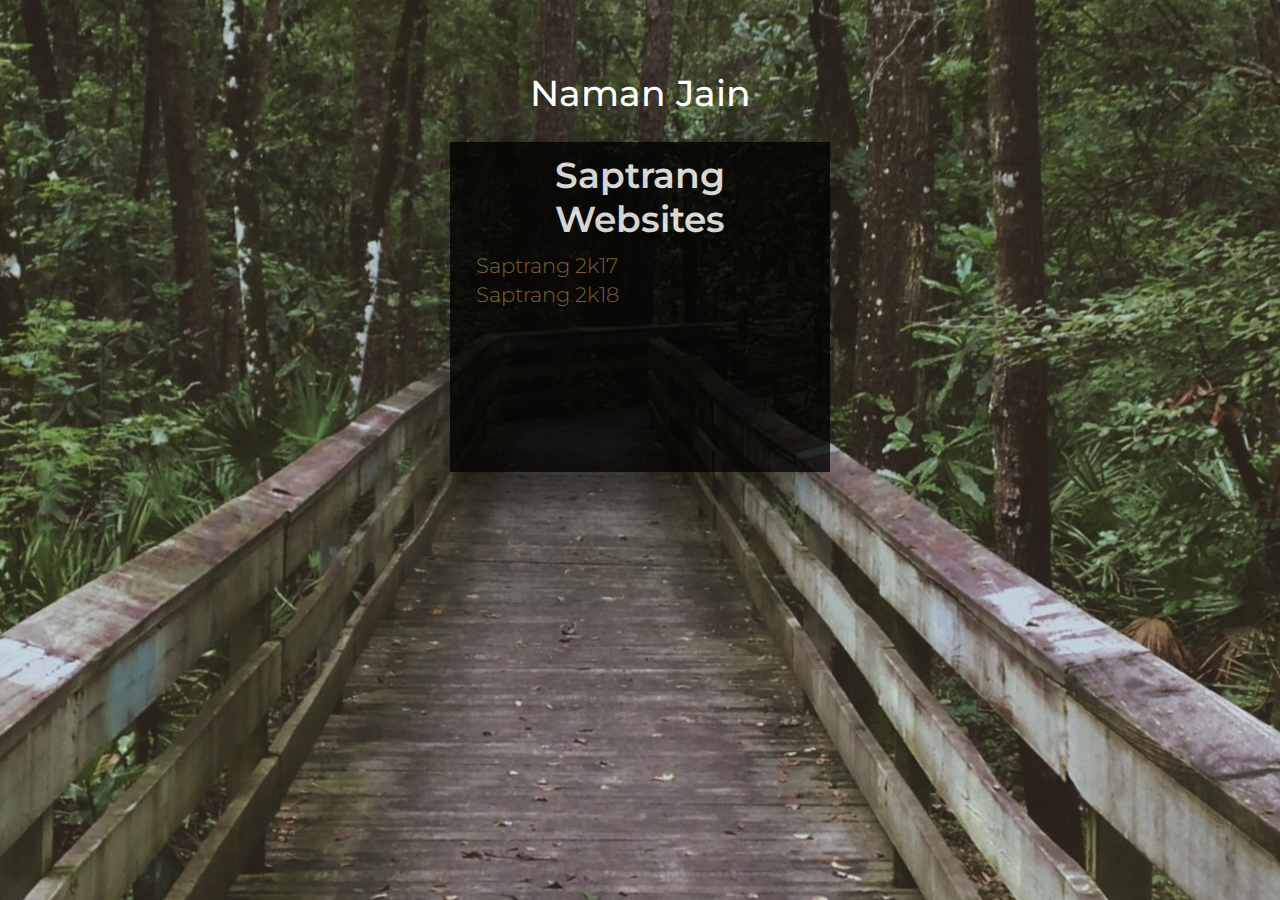
<file: index.html>
<!doctype html>
<html>
<head>
  <meta charset="utf-8">
  <meta name="viewport" content="initial-scale=1.0">
  <title>Naman Jain</title>
  <link href="http://fonts.googleapis.com/css?family=Montserrat:400,700,inherit,400" rel="stylesheet" type="text/css">
  <link rel="stylesheet" href="css/bootstrap.min.css">
  <link rel="stylesheet" href="css/main.css">
</head>
<body>


<!-- Main Page -->
  <div class="container">
    <br><br><br>
    <h1 class="text-center">Naman Jain</h1>
    <br>
    <div class="weather-box col-xs-offset-1 col-xs-10 col-sm-offset-4 col-sm-4">
        <div class="col-sm-12">
          <p class="temperature text-center">Saptrang Websites</p>
        </div>

        <div class="col-sm-12">
            <a class="text-warning lead" href="saptrang2k17/index.html"> Saptrang 2k17</a>
        </div>
        <div class="col-sm-12">
            <a class="text-warning lead"> Saptrang 2k18</a>
        </div>
        
    </div>
  </div>
</body>
</html>
</file>
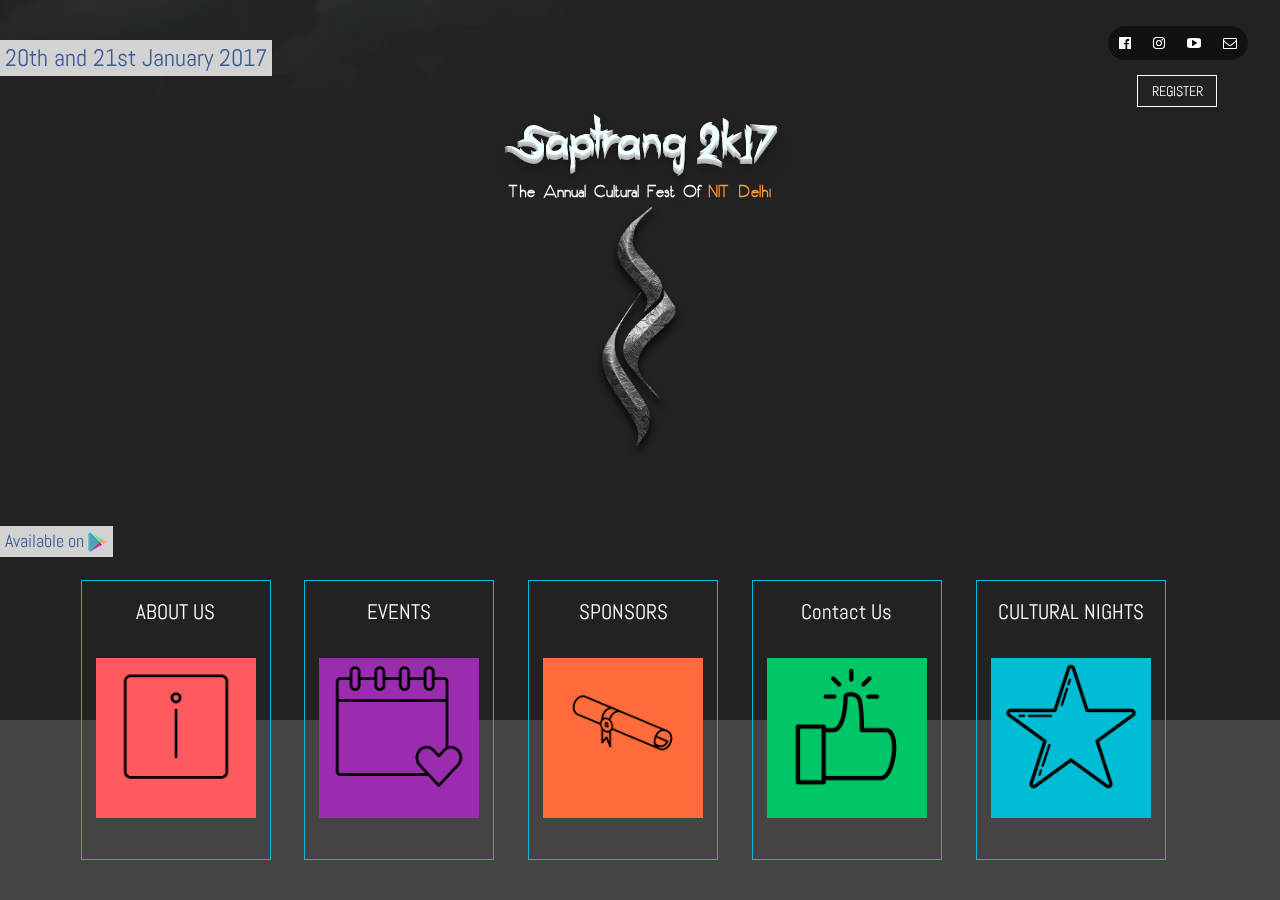
<file: saptrang2k17/index.html>
<!doctype html>
<!--[if lt IE 7]>      <html class="no-js lt-ie9 lt-ie8 lt-ie7" lang=""> <![endif]-->
<!--[if IE 7]>         <html class="no-js lt-ie9 lt-ie8" lang=""> <![endif]-->
<!--[if IE 8]>         <html class="no-js lt-ie9" lang=""> <![endif]-->
<!--[if gt IE 8]><!-->
<html class="no-js" lang="">
<!--<![endif]-->

<head>
    <meta charset="utf-8">
    <meta http-equiv="X-UA-Compatible" content="IE=edge,chrome=1">
    <title>Saptrang 2017 | NITD</title>
    <meta name="viewport" content="width=device-width, initial-scale=1">
    <meta name="description" content="Saptrang 2017 | Annual Cultural Fest of NIT Delhi">
    <meta name="keywords" content="saptrang, naional institute of technology delhi, cultral fest, nitd, nitd cultral fest, narela, nit, new delhi, 2017, january 20, january 21, fantasy, phantazein ">
    <meta name="author" content="Saptrang Web Team ">
    <link rel="apple-touch-icon" href="apple-touch-icon.png">
    <link rel="stylesheet" href="css/bootstrap.min.css">
    <link rel="stylesheet" href="css/bootstrap-theme.min.css">
    <link href='http://fonts.googleapis.com/css?family=Abel' rel='stylesheet' type='text/css'>
    <link href="css/font-awesome.min.css" rel="stylesheet">
    <link rel="stylesheet" href="css/main.css">
    <script src="js/vendor/modernizr-2.8.3-respond-1.4.2.min.js"></script>
    <style>
    .menu a {
        color: #fff;
    }
    
    .menu a:hover {
        text-decoration: none;
        color: #999;
    }
    
    @font-face {
        /*  Ace Records */
        font-family: Ace;
        src: url('fonts/Ace Records.ttf');
    }
    
    @font-face {
        /*  FOX & CAT */
        font-family: fnc;
        src: url('fonts/Fox&Cat.ttf');
    }
    
    .name {
        font-family: Ace;
        font-size: 300%;
        color: azure;
        text-shadow: 0 1px 0 #ccc, 0 2px 0 #c9c9c9, 0 3px 0 #bbb, 0 4px 0 #b9b9b9, 0 5px 0 #aaa, 0 6px 1px rgba(0, 0, 0, .1), 0 0 5px rgba(0, 0, 0, .1), 0 1px 3px rgba(0, 0, 0, .3), 0 3px 5px rgba(0, 0, 0, .2), 0 5px 10px rgba(0, 0, 0, .25), 0 10px 10px rgba(0, 0, 0, .2), 0 20px 20px rgba(0, 0, 0, .15);
    }
    .menu a{
        color: #fff;
    }
    .menu a:hover{
        color: #ffa;
    }
    #page-top{
        background: #444;
        /* background: url("../images/bg.png") no-repeat center center; */
    }
    </style>
    <!-- <script src="js/main.js"></script> -->
</head>

<body>
    <!--[if lt IE 8]>
  <p class="browserupgrade">You are using an <strong>outdated</strong> browser. Please <a href="http://browsehappy.com/">upgrade your browser</a> to improve your experience.</p>
  <![endif]-->
    <!-- The main page  -->


    <div id="page-top" class="page container-fluid">
    <!-- <div class="rocks container" style="opacity: .6">
      <div class="rocks-mid"></div>
      <div class="rocks-back"></div>
    </div>-->

        <!-- Loader -->
    <!-- <div class="loading">
        <img class="loader" src="images/dribbble_loader.gif">
        <p class="h2 text-center">Loading ...
        </p>
    </div> -->

<!-- Loader ends -->

        <div class="videobg" z-index="-250" style="position: fixed;top:0;left:0;min-height:100%;min-width:100%;">
            <video autoplay class="fullscreenvideo" style="min-height:100%;min-width:100%;opacity: 0.5;">
                <source src="videos/moon.webm" type="video/webm">
                <source src="videos/moon.mp4" type="video/mp4">
            </video>
        </div>
        <div class="container social ">
            <div class="btn-group">
                <a href="http://www.facebook.com/SaptrangNitd" class="btn btn-f" target="_blank"><i class="fa fa-facebook-official" aria-hidden="true"></i></a>
                <a href="https://www.instagram.com/saptrang" class="btn btn-i" target="_blank"><i class="fa fa-instagram" aria-hidden="true"></i></a>
                <a href="https://www.youtube.com/channel/UCTKQChwoP19tKGu6a8uSFEQ" class="btn btn-y"><i class="fa fa-youtube-play" target="_blank" aria-hidden="true"></i></a>
                <a href="mailto:saptrang@nitdelhi.ac.in" class="btn btn-m"><i class="fa fa-envelope-o"></i></a>
            </div>
        </div>


        <div class="logo container text-center">
            <h2 class="name">Saptrang 2k17</h2>
            <p class="text-inverse" style="font-family: fnc; font-weight: 700;">The Annual Cultural Fest Of <a style="color:#f93;" href="http://www.nitdelhi.ac.in/" target="_blank">NIT Delhi</a></p>
        </div>
         <p class="h3 dates">20th and 21st January 2017</p>
         <p class="h4 dates" style="top: 54vh;width:inherit;">Available on  <a href="https://play.google.com/store/apps/details?id=delhi.android.nit.com.saptrang2k16&hl=en"><img src="images/playstore.png"></a></p>
        <div class="buttons container" align="center">
           <button class="btn register pull-right" style="z-index: 1000;color: #fff;text-decoration: none" onclick="window.location='reg_a.html'">REGISTER</button>
        </div>


        <div class="container-fluid menu ">
            <a href="about.html">
            <div class="menu-item menu1">
                <h3 class="text-center ">ABOUT US</h3>
                <img class="img-responsive img-size" src="icon/about.png">
            </div>
            </a>
            <a href="event.html">
            <div class="menu-item menu2 ">
                <h3 class="text-center ">EVENTS</h3>
                <img class="img-responsive img-size" src="icon/events.png">
            </div>
            </a>
            <a target="_blank" href="sponsors.html">
            <div class="menu-item menu3">
                <h3 class="text-center ">SPONSORS</h3>
                <img class="img-responsive img-size" src="icon/sponsors.png">
            </div>
            </a>
            <a href="contactus.html">
            <div class="menu-item menu4">
                <h3 class="text-center ">Contact Us</h3>
                <img class="img-responsive img-size" src="icon/hospitality.png">
            </div>
            </a>
            <a href="starnight.html">
            <div class="menu-item menu5">
                <h3 class="text-center ">CULTURAL NIGHTS</h3>
                <img class="img-responsive img-size" src="icon/starnight.png">
            </div>
            </a>

            <hr>
            <footer>
                <a class="text-center" href="#" id="scrollup">BACK  TO  TOP</a>
                <br>
                <div class="container social-footer" align="center">
                    <div class="col-xs-12 col-sm-12">
                        <div class="btn-group">
                            <a href="http://www.facebook.com/SaptrangNitd/" class="btn btn-f" target="_blank"><i class="fa fa-facebook-official" aria-hidden="true"></i></a>
                            <a href="https://www.instagram.com/?hl=en" class="btn btn-i"><i class="fa fa-instagram" aria-hidden="true"></i></a>
                            <a href="http://youtube.com/" class="btn btn-y"><i class="fa fa-youtube-play" aria-hidden="true"></i></a>
                            <a href="mailto:" class="btn btn-m"><i class="fa fa-envelope-o"></i></a>
                        </div>
                    </div>
                </div>
            </footer>
        </div>
    </div>
    <script src="js/vendor/jquery-3.1.0.min.js"></script>
    <script src="js/vendor/bootstrap.min.js"></script>
    <script type='text/javascript' src='js/jquery.mousewheel.min.js'></script>
    <script src="js/main.js"></script>
</body>

</html>
</file>
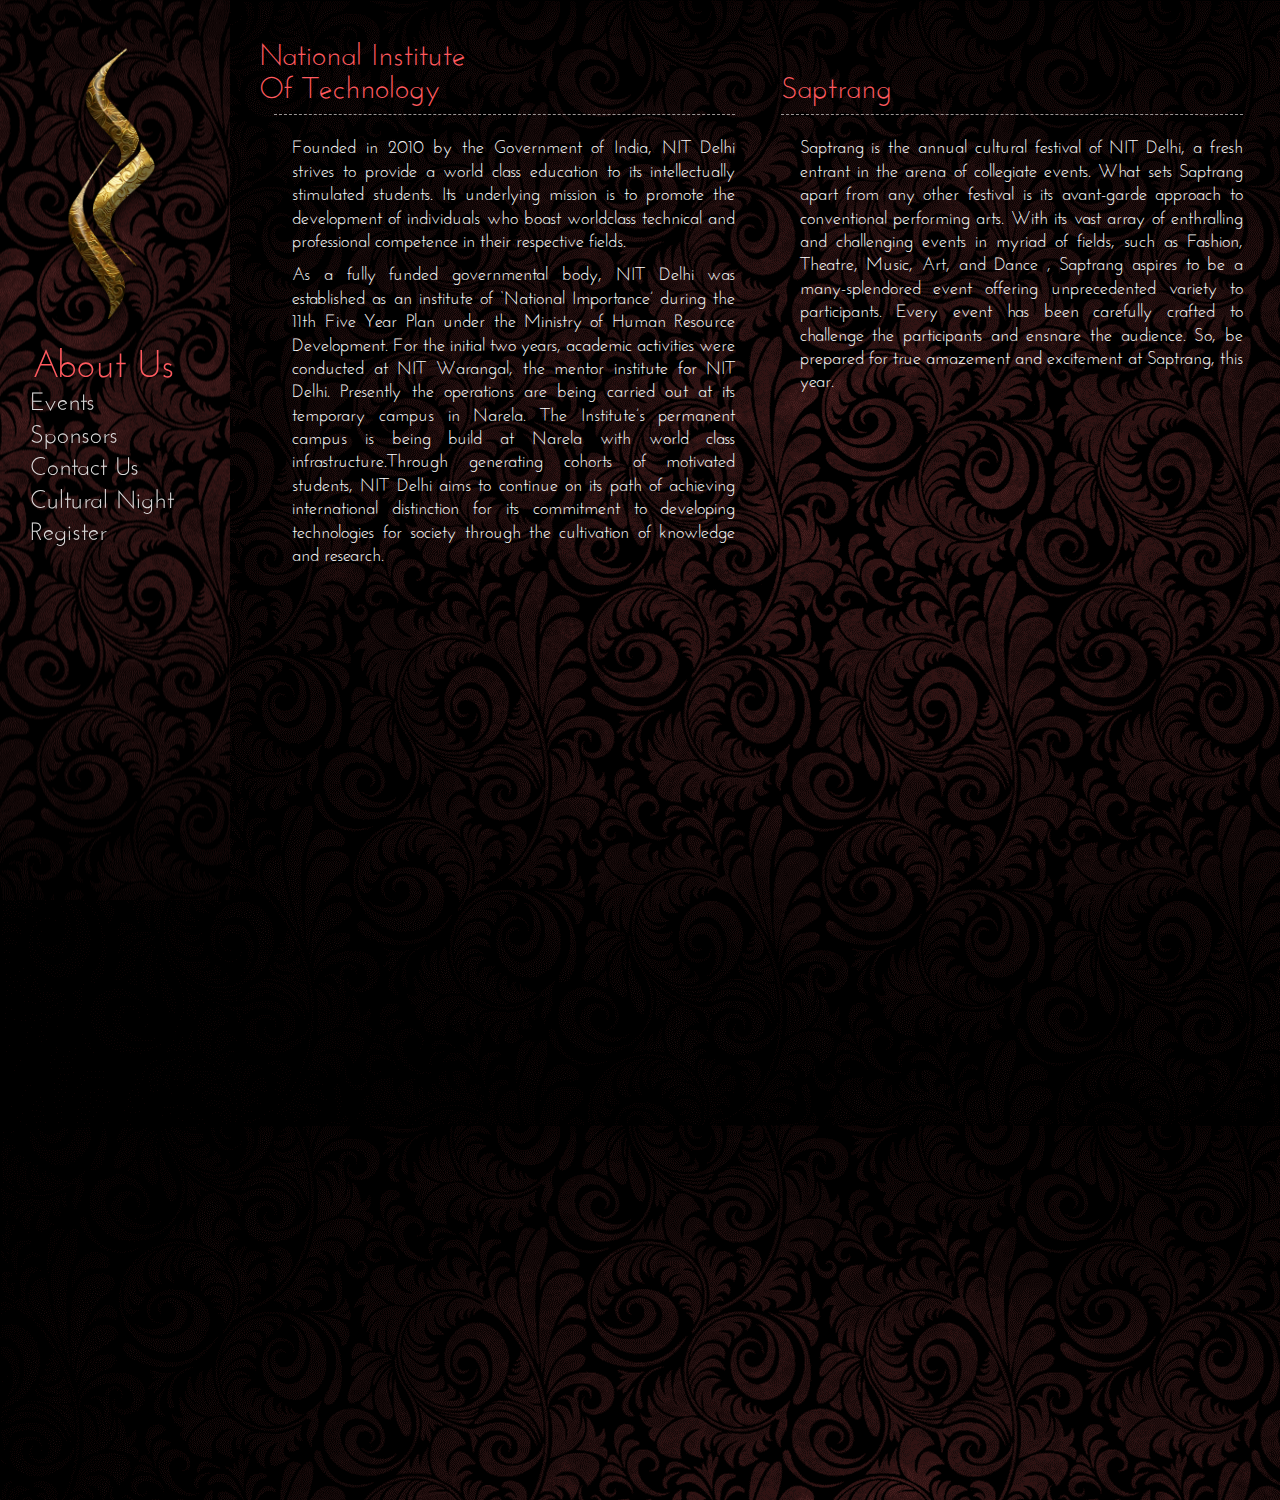
<file: saptrang2k17/about.html>
<!doctype html>
<!--[if lt IE 7]>      <html class="no-js lt-ie9 lt-ie8 lt-ie7" lang=""> <![endif]-->
<!--[if IE 7]>         <html class="no-js lt-ie9 lt-ie8" lang=""> <![endif]-->
<!--[if IE 8]>         <html class="no-js lt-ie9" lang=""> <![endif]-->
<!--[if gt IE 8]><!--> <html class="no-js" lang=""> <!--<![endif]-->
<head>
  <meta charset="utf-8">
  <meta http-equiv="X-UA-Compatible" content="IE=edge,chrome=1">
  <title>Saptrang | About Us</title>
  <meta name="description" content="Saptrang 2016 | Annual Cultural Fest of NIT Delhi">
  <meta name="viewport" content="width=device-width, initial-scale=1">
  <meta content='width=device-width, initial-scale=1.0, maximum-scale=1.0, user-scalable=0' name='viewport' />
  <link rel="apple-touch-icon" href="apple-touch-icon.png">
  <link rel="stylesheet" href="css/bootstrap.min.css">
  <link rel="stylesheet" href="css/bootstrap-theme.min.css">
  <link href="http://fonts.googleapis.com/css?family=Abel" rel="stylesheet" type="text/css">
  <link href="css/font-awesome.min.css" rel="stylesheet">
  <link rel="stylesheet" href="css/main.css">
  <link href="css/style.css" rel="stylesheet">
  <link href="css/media.css" rel="stylesheet">
  <script src="js/vendor/modernizr-2.8.3-respond-1.4.2.min.js"></script>
  <style type="text/css">
  @font-face{
  /*  FOX & CAT */
  font-family: fnc;
  src: url('fonts/jose.ttf');
  }
  .page-home {
  font-family: fnc,'Abel',sans-serif,Arial,Helvetica;
  height: 100%;
  overflow: hidden;
  background-color: #0e0f11;
  background-image: url(images/aboutus.png);
  background-repeat: repeat;
  }
  ::-webkit-scrollbar {
  width: 7px;
  }
  ::-webkit-scrollbar-thumb {
  background-color: #333;
  }
  /* this will style the thumb, ignoring the track */
  ::-webkit-scrollbar-button {
  background-color: transparent;
  }
  /* optionally, you can style the top and the bottom buttons (left and right for horizontal bars) */
  ::-webkit-scrollbar-corner {
  background-color: black;
  }
  /* if both the vertical and the horizontal bars appear, then perhaps the right bottom corner also needs to be styled */
  section h1 {
  font-size: 30px;
  }
  section {
  font-size: 18px;
  }
  /*section a {
  color: #ff5a5f;
  }
  section a:hover {
  color: #ff5a5f;
  text-decoration: none;
  cursor: pointer;
  }*/
  .btn-ytd {
  background: transparent;
  border: 1px solid white;
  border-radius: 0;
  padding: 5px;
  width: 150px;
  font-size: 18px;
  font-weight: bold;
  position: relative;
  transition: all 0.5s ease;
  }
  .btn-ytd:hover {
  background: #ff5a5f;
  border: 1px solid #ff5a5f;
  color: #Fff;
  }

  .bold{
    font-weight: 600;
  }

  /*img{
    display: inline-block;
  }*/
  .sidebar{
    background-image: url("images/aboutus.png");
  }

  </style>

</head>
<body>
  <!--[if lt IE 8]>
  <p class="browserupgrade">You are using an <strong>outdated</strong> browser. Please <a href="http://browsehappy.com/">upgrade your browser</a> to improve your experience.</p>
  <![endif]-->
  <!-- The main page  -->
  <div class=" container-fluid page-home" style="overflow-x: scroll !important;">
    <div class="col-md-2 sidebar">
      <div  align="center">
        <i class="fa fa-times fa-2x times" aria-hidden="true"></i>
        <br>
        <br>
        <a href="index.html">
        <img src="images/golden.png" style="width:70%;" > </a>
      </div>
      <div class="col-md-12 sidebar-content" >
      <ul class="list-unstyled">
        <li class="sidebar-menu">
          <a class="menu-active text-center" href="#" style=" color: #ff5a5f;">About Us</a>
        </li>
        <li class="sidebar-menu">
          <a class="menu-inactive text-center" href="event.php">Events</a>
        </li>
        <li class="sidebar-menu">
          <a class="text-center menu-inactive" href="sponsors.html" target="-blank">Sponsors</a>
        </li>
        <li class="sidebar-menu">
          <a class="text-center menu-inactive" href="contactus.html">Contact Us</a>
        </li>
        <li class="sidebar-menu">
          <a class="text-center menu-inactive" href="starnight.html">Cultural Night</a>
        </li>
        <li class="sidebar-menu">
          <a class="text-center menu-inactive" href="reg_a.php" target="-blank">Register</a>
        </li>
      </ul>
      </div>
    </div>

    <div id="l_box" class="l_box l_box_large">

      <i class="fa fa-bars fa-2x ham" aria-hidden="true"></i>

      <div id="l_page_event" class="l_page">
        <div class="row">

<!-- ** 1st box NITD ** -->
          <div id="column_line_up_1" class="col-sm-3 col-xs-12">
            <div id="column_line_up_areas" class="column_line_up_areas column_line_up_show" >
              <section class="column_line_up_area" style="width:500px;padding:4%;">
                <div class="top">
                  <div class="row">
                    <div>
                      <h1 style="color: #ff5a5f;">National Institute<br> Of Technology</h1>
                    </div>
                  </div>
                </div>
                <div class="content1 " style="padding-left: 4%;">
                  <p>Founded in 2010 by the Government of India, NIT Delhi strives to provide a world class education to its intellectually stimulated students. Its underlying mission is to promote the development of individuals who boast worldclass technical and professional competence in their respective fields.</p><p> As a fully funded governmental body, NIT Delhi was established as an institute of ‘National Importance’ during the 11th Five Year Plan under the Ministry of Human Resource Development. For the initial two years, academic activities were conducted at NIT Warangal, the mentor institute for NIT Delhi. Presently the operations are being carried out at its temporary campus in Narela. The Institute’s permanent campus is being build at Narela with world class infrastructure.Through generating cohorts of motivated students, NIT Delhi aims to continue on its path of achieving international distinction for its commitment to developing technologies for society through the cultivation of knowledge and research.
                  </p>
                  <br>
                </div>
              </section>
            </div>
          </div>

<!-- ** 2nd box Saptrang ** -->
          <div id="column_line_up_2" class="col-sm-3 col-xs-12">
            <div id="column_line_up_areas" class="column_line_up_areas column_line_up_show">
              <section class="column_line_up_area" style="width:500px;padding:4%;">
                <div class="top">
                  <div class="row">
                    <div class="col-md-6">
                      <h1 style="color: #ff5a5f; "><br>Saptrang <span style="font-weight:400;font-size:16px;"></span></h1>
                    </div>
                  </div>
                </div>
                <div class="content2" style="padding-left: 4%;">
                  <p>Saptrang is the annual cultural festival of NIT Delhi, a fresh entrant in the arena of collegiate events. What sets Saptrang apart from any other festival is its avant-garde approach to conventional performing arts. With its vast array of enthralling and challenging events in myriad of fields, such as Fashion, Theatre, Music, Art, and Dance , Saptrang aspires to be a many-splendored event offering unprecedented variety to participants. Every event has been carefully crafted to challenge the participants and ensnare the audience. So, be prepared for true amazement and excitement at Saptrang, this year.
                  </p>
                  <br>
                </div>
              </section>
            </div>
          </div>

<!-- ** 3rd Trailer ** -->
          <div id="column_line_up_3" class="col-sm-3 col-xs-12">
            <div id="column_line_up_areas" class="column_line_up_areas column_line_up_show">
              <section class="column_line_up_area" style="width:500px;padding:4%;">
                <div class="top">
                  <div class="row">
                    <div class="col-md-6">
                      <h1 style="color:#ff5a5f"><br>Official Trailer</h1>
                    </div>
                    <div class="col-md-6" style="margin:11% 0 0 0%;padding: 0 0 0 23%;">
                    </div>
                  </div>
                </div>
                <div class="content3">
                  <iframe width="100%" height="315" src="https://www.youtube.com/embed/lJcf0CGxrNI" frameborder="0" allowfullscreen></iframe>
                  <br>
                  <br>
                  <div>
                    <button class="btn btn-ytd">View YouTube <i class="fa fa-youtube-play" aria-hidden="true"></i></button>
                  </div>
                </div>
              </section>
            </div>
          </div>

<!-- ** 4th Our Team ** -->
          <!--  -->
      </div>
    </div>
  </div>

    <script src="js/vendor/jquery-3.1.0.min.js"></script>
    <script src="js/vendor/bootstrap.min.js"></script>
    <script type='text/javascript' src='js/jquery.mousewheel.min.js'></script>
    <script src="js/main.js"></script>
</body>
</html>
</file>
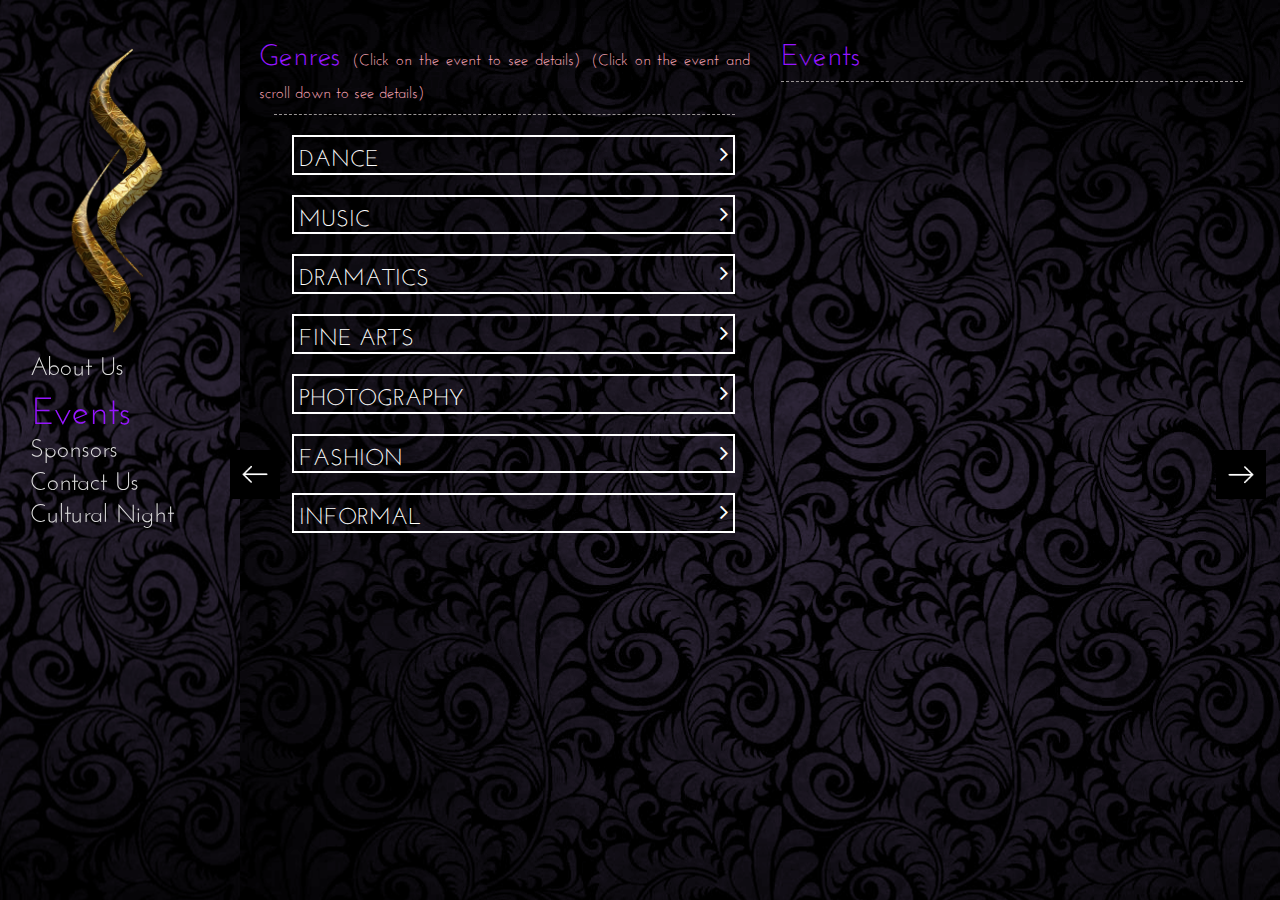
<file: saptrang2k17/event.html>
<!doctype html>
<!--[if lt IE 7]>      <html class="no-js lt-ie9 lt-ie8 lt-ie7" lang=""> <![endif]-->
<!--[if IE 7]>         <html class="no-js lt-ie9 lt-ie8" lang=""> <![endif]-->
<!--[if IE 8]>         <html class="no-js lt-ie9" lang=""> <![endif]-->
<!--[if gt IE 8]><!--> <html class="no-js" lang=""> <!--<![endif]-->
<head>
  <meta charset="utf-8">
  <meta http-equiv="X-UA-Compatible" content="IE=edge,chrome=1">
  <title>Saptrang | Events</title>
  <meta name="description" content="Saptrang 2017 | Annual Cultural Fest of NIT Delhi">
  <meta name="viewport" content="width=device-width, initial-scale=1">
  <meta content='width=device-width, initial-scale=1.0, maximum-scale=1.0, user-scalable=0' name='viewport' />
  <link rel="apple-touch-icon" href="favicon.png ">
  <link rel="stylesheet" href="css/bootstrap.min.css">
  <link rel="stylesheet" href="css/bootstrap-theme.min.css">
  <link href="http://fonts.googleapis.com/css?family=Abel" rel="stylesheet" type="text/css">
  <link href="css/font-awesome.min.css" rel="stylesheet">
  <link rel="stylesheet" href="css/main.css">
  <link href="css/style.css" rel="stylesheet">
  <link href="css/media.css" rel="stylesheet">
  <script src="js/vendor/modernizr-2.8.3-respond-1.4.2.min.js"></script>
  <style type="text/css">
  @font-face{
  /*  FOX & CAT */
  font-family: fnc;
  src: url('fonts/jose.ttf');
  }
  .page-home {
  font-family: fnc,'Abel',sans-serif,Arial,Helvetica;
  height: 100%;
  background-color: #0e0f11;
  background-image: url(images/event.png);
  background-repeat: repeat;
  }

  .sidebar {
      position: fixed;
      z-index: 21;
      height: 100%;
      background-image: url("images/event.png");
      background-position: center center;
      width: 240px;
    }
  
  ::-webkit-scrollbar {
  width: 7px;
  }
  ::-webkit-scrollbar-thumb {
  background-color: #673AB7;
  }
  /* this will style the thumb, ignoring the track */
  ::-webkit-scrollbar-button {
  background-color: transparent;
  }
  /* optionally, you can style the top and the bottom buttons (left and right for horizontal bars) */
  ::-webkit-scrollbar-corner {
  background-color: transparent;
  }
  /* if both the vertical and the horizontal bars appear, then perhaps the right bottom corner also needs to be styled */
  section h1 {
  font-size: 30px;
  }
  section {
  font-size: 18px;
  }
  h3{
      position: relative;
      /*display: inline-block;*/
      border: 2px solid #fff;
      padding: 5px;
      margin-bottom: 5px;
      -webkit-transition: all 0.3s ease-in-out 0s;
      transition: all 0.3s ease-in-out 0s;
    }
    h3:before{
      content: "";
      position: absolute;
      width: 100%;
      height: 2px;
      bottom: 0;
      left: 0;
      background-color: #fff;
      visibility: hidden;
      -webkit-transform: scaleX(0);
      transform: scaleX(0);
      -webkit-transition: all 0.3s ease-in-out 0s;
      transition: all 0.3s ease-in-out 0s;
    }
    h3:hover:before {
      visibility: visible;
      -webkit-transform: scaleX(1);
      transform: scaleX(1);
    }
    h3:hover{
      border: 2px solid #fff;
      border-bottom: transparent;
    }
    h2{
      border: 2px solid #fff;
      padding: 5px;
      background: transparent;
      -webkit-transition: all 0.3s ease-in-out 0s;
      transition: all 0.3s ease-in-out 0s;
}
  li,h2{
    cursor: pointer;
  }

.for-morons{
  font-size: 16px;
  color: #fab;
}

  .page-home {
  font-family: fnc,'Abel',sans-serif,Arial,Helvetica;
  height: 900px;
  background-color: #0e0f11;
  background-image: url("images/event.png");
  background-repeat: repeat;
  }
  .left-arrow{
    position: fixed;
    top: 50%;
    left: 18%;
    cursor: pointer;
  }

  .right-arrow{
    position: fixed;
    top: 50%;
    cursor: pointer;
    left: 95%;
  }
  body{
    /*overflow: visible;*/
    height: 100%
  }
input[type="submit"]{
	width: 200px;
	height: 50px;
}
@media screen and (max-width: 768px) {
  .page-home{
    height: 2200px;
  }
  .l_box{
    height: 2200px;
  }
  .right-arrow,
  .left-arrow{
    display: hidden;
  }
}

  </style>

  <script src="js/vendor/jquery-3.1.0.min.js"></script>
  <script src="js/vendor/bootstrap.min.js"></script>
  <script src="js/main.js"></script>
  <script type="text/javascript">
function showDivd() {
   document.getElementById('welcomeDivd').style.display = "block";
   document.getElementById('welcomeDivm').style.display = "none";
   document.getElementById('welcomeDivdr').style.display = "none";
   document.getElementById('welcomeDiva').style.display = "none";
   document.getElementById('welcomeDivp').style.display = "none";
   document.getElementById('welcomeDivf').style.display = "none";
   document.getElementById('welcomeDivi').style.display = "none";
}
function showDivm() {
   document.getElementById('welcomeDivd').style.display = "none";
   document.getElementById('welcomeDivm').style.display = "block";
   document.getElementById('welcomeDivdr').style.display = "none";
   document.getElementById('welcomeDiva').style.display = "none";
   document.getElementById('welcomeDivp').style.display = "none";
   document.getElementById('welcomeDivf').style.display = "none";
   document.getElementById('welcomeDivi').style.display = "none";
}
function showDivdr() {
document.getElementById('welcomeDivd').style.display = "none";
   document.getElementById('welcomeDivm').style.display = "none";
   document.getElementById('welcomeDivdr').style.display = "block";
   document.getElementById('welcomeDiva').style.display = "none";
   document.getElementById('welcomeDivp').style.display = "none";
   document.getElementById('welcomeDivf').style.display = "none";
   document.getElementById('welcomeDivi').style.display = "none";
}

function showDiva() {
document.getElementById('welcomeDivd').style.display = "none";
   document.getElementById('welcomeDivm').style.display = "none";
   document.getElementById('welcomeDivdr').style.display = "none";
   document.getElementById('welcomeDiva').style.display = "block";
   document.getElementById('welcomeDivp').style.display = "none";
   document.getElementById('welcomeDivf').style.display = "none";
   document.getElementById('welcomeDivi').style.display = "none";
   }
function showDivp() {
document.getElementById('welcomeDivd').style.display = "none";
   document.getElementById('welcomeDivm').style.display = "none";
   document.getElementById('welcomeDivdr').style.display = "none";
   document.getElementById('welcomeDiva').style.display = "none";
   document.getElementById('welcomeDivp').style.display = "block";
   document.getElementById('welcomeDivf').style.display = "none";
   document.getElementById('welcomeDivi').style.display = "none";
   }   
function showDivf() {
   document.getElementById('welcomeDivd').style.display = "none";
   document.getElementById('welcomeDivm').style.display = "none";
   document.getElementById('welcomeDivdr').style.display = "none";
   document.getElementById('welcomeDiva').style.display = "none";
   document.getElementById('welcomeDivp').style.display = "none";
   document.getElementById('welcomeDivf').style.display = "block";
   document.getElementById('welcomeDivi').style.display = "none";
   } 
function showDivi() {
   document.getElementById('welcomeDivd').style.display = "none";
   document.getElementById('welcomeDivm').style.display = "none";
   document.getElementById('welcomeDivdr').style.display = "none";
   document.getElementById('welcomeDiva').style.display = "none";
   document.getElementById('welcomeDivp').style.display = "none";
   document.getElementById('welcomeDivf').style.display = "none";
   document.getElementById('welcomeDivi').style.display = "block";
   }   
   
   
function showDivd1() {
   document.getElementById('welcomeDivd1').style.display = "block";
   document.getElementById('welcomeDivd2').style.display = "none";
   document.getElementById('welcomeDivd3').style.display = "none";
   document.getElementById('welcomeDivd4').style.display = "none";
   document.getElementById('welcomeDivm1').style.display = "none";
   document.getElementById('welcomeDivm2').style.display = "none";
   document.getElementById('welcomeDivm3').style.display = "none";
   document.getElementById('welcomeDivm4').style.display = "none";
   document.getElementById('welcomeDivdr1').style.display = "none";
   document.getElementById('welcomeDivdr2').style.display = "none";
   document.getElementById('welcomeDiva1').style.display = "none";
   document.getElementById('welcomeDiva2').style.display = "none";
   document.getElementById('welcomeDivp1').style.display = "none";
   document.getElementById('welcomeDivp2').style.display = "none";
    document.getElementById('welcomeDivf1').style.display = "none";
    document.getElementById('welcomeDivi1').style.display = "none";
   }
function showDivd2() {
   document.getElementById('welcomeDivd1').style.display = "none";
   document.getElementById('welcomeDivd2').style.display = "block";
   document.getElementById('welcomeDivd3').style.display = "none";
   document.getElementById('welcomeDivd4').style.display = "none";
   document.getElementById('welcomeDivm1').style.display = "none";
   document.getElementById('welcomeDivm2').style.display = "none";
   document.getElementById('welcomeDivm3').style.display = "none";
   document.getElementById('welcomeDivm4').style.display = "none";
   document.getElementById('welcomeDivdr1').style.display = "none";
   document.getElementById('welcomeDivdr2').style.display = "none";
   document.getElementById('welcomeDiva1').style.display = "none";
   document.getElementById('welcomeDiva2').style.display = "none";
   document.getElementById('welcomeDivp1').style.display = "none";
   document.getElementById('welcomeDivp2').style.display = "none";
   document.getElementById('welcomeDivf1').style.display = "none";
   document.getElementById('welcomeDivi1').style.display = "none";
   }
function showDivd3() {
   document.getElementById('welcomeDivd1').style.display = "none";
   document.getElementById('welcomeDivd2').style.display = "none";
   document.getElementById('welcomeDivd3').style.display = "block";
   document.getElementById('welcomeDivd4').style.display = "none";
   document.getElementById('welcomeDivm1').style.display = "none";
   document.getElementById('welcomeDivm2').style.display = "none";
   document.getElementById('welcomeDivm3').style.display = "none";
   document.getElementById('welcomeDivm4').style.display = "none";
   document.getElementById('welcomeDivdr1').style.display = "none";
   document.getElementById('welcomeDivdr2').style.display = "none";
   document.getElementById('welcomeDiva1').style.display = "none";
   document.getElementById('welcomeDiva2').style.display = "none";
   document.getElementById('welcomeDivp1').style.display = "none";
   document.getElementById('welcomeDivp2').style.display = "none";
   document.getElementById('welcomeDivf1').style.display = "none";
   document.getElementById('welcomeDivi1').style.display = "none";
   }
function showDivd4() {
   document.getElementById('welcomeDivd1').style.display = "none";
   document.getElementById('welcomeDivd2').style.display = "none";
   document.getElementById('welcomeDivd3').style.display = "none";
   document.getElementById('welcomeDivd4').style.display = "block";
   document.getElementById('welcomeDivm1').style.display = "none";
   document.getElementById('welcomeDivm2').style.display = "none";
   document.getElementById('welcomeDivm3').style.display = "none";
   document.getElementById('welcomeDivm4').style.display = "none";
   document.getElementById('welcomeDivdr1').style.display = "none";
   document.getElementById('welcomeDivdr2').style.display = "none";
   document.getElementById('welcomeDiva1').style.display = "none";
   document.getElementById('welcomeDiva2').style.display = "none";
   document.getElementById('welcomeDivp1').style.display = "none";
   document.getElementById('welcomeDivp2').style.display = "none";
   document.getElementById('welcomeDivf1').style.display = "none";
   document.getElementById('welcomeDivi1').style.display = "none";
   }
function showDivd4() {
   document.getElementById('welcomeDivd1').style.display = "none";
   document.getElementById('welcomeDivd2').style.display = "none";
   document.getElementById('welcomeDivd3').style.display = "none";
   document.getElementById('welcomeDivd4').style.display = "block";
   document.getElementById('welcomeDivm1').style.display = "none";
   document.getElementById('welcomeDivm2').style.display = "none";
   document.getElementById('welcomeDivm3').style.display = "none";
   document.getElementById('welcomeDivm4').style.display = "none";
   document.getElementById('welcomeDivdr1').style.display = "none";
   document.getElementById('welcomeDivdr2').style.display = "none";
   document.getElementById('welcomeDiva1').style.display = "none";
   document.getElementById('welcomeDiva2').style.display = "none";
   document.getElementById('welcomeDivp1').style.display = "none";
   document.getElementById('welcomeDivp2').style.display = "none";
   document.getElementById('welcomeDivf1').style.display = "none";
   document.getElementById('welcomeDivi1').style.display = "none";
   }
function showDivm1() {
   document.getElementById('welcomeDivd1').style.display = "none";
   document.getElementById('welcomeDivd2').style.display = "none";
   document.getElementById('welcomeDivd3').style.display = "none";
   document.getElementById('welcomeDivd4').style.display = "none";
   document.getElementById('welcomeDivm1').style.display = "block";
   document.getElementById('welcomeDivm2').style.display = "none";
   document.getElementById('welcomeDivm3').style.display = "none";
   document.getElementById('welcomeDivm4').style.display = "none";
   document.getElementById('welcomeDivdr1').style.display = "none";
   document.getElementById('welcomeDivdr2').style.display = "none";
   document.getElementById('welcomeDiva1').style.display = "none";
   document.getElementById('welcomeDiva2').style.display = "none";
   document.getElementById('welcomeDivp1').style.display = "none";
   document.getElementById('welcomeDivp2').style.display = "none";
   document.getElementById('welcomeDivf1').style.display = "none";
   document.getElementById('welcomeDivi1').style.display = "none";
   }
function showDivm2() {
   document.getElementById('welcomeDivd1').style.display = "none";
   document.getElementById('welcomeDivd2').style.display = "none";
   document.getElementById('welcomeDivd3').style.display = "none";
   document.getElementById('welcomeDivd4').style.display = "none";
   document.getElementById('welcomeDivm1').style.display = "none";
   document.getElementById('welcomeDivm2').style.display = "block";
   document.getElementById('welcomeDivm3').style.display = "none";
   document.getElementById('welcomeDivm4').style.display = "none";
   document.getElementById('welcomeDivdr1').style.display = "none";
   document.getElementById('welcomeDivdr2').style.display = "none";
   document.getElementById('welcomeDiva1').style.display = "none";
   document.getElementById('welcomeDiva2').style.display = "none";
   document.getElementById('welcomeDivp1').style.display = "none";
   document.getElementById('welcomeDivp2').style.display = "none";
   document.getElementById('welcomeDivf1').style.display = "none";
   document.getElementById('welcomeDivi1').style.display = "none";
   }
function showDivm3() {
   document.getElementById('welcomeDivd1').style.display = "none";
   document.getElementById('welcomeDivd2').style.display = "none";
   document.getElementById('welcomeDivd3').style.display = "none";
   document.getElementById('welcomeDivd4').style.display = "none";
   document.getElementById('welcomeDivm1').style.display = "none";
   document.getElementById('welcomeDivm2').style.display = "none";
   document.getElementById('welcomeDivm3').style.display = "block";
   document.getElementById('welcomeDivm4').style.display = "none";
   document.getElementById('welcomeDivdr1').style.display = "none";
   document.getElementById('welcomeDivdr2').style.display = "none";
   document.getElementById('welcomeDiva1').style.display = "none";
   document.getElementById('welcomeDiva2').style.display = "none";
   document.getElementById('welcomeDivp1').style.display = "none";
   document.getElementById('welcomeDivp2').style.display = "none";
   document.getElementById('welcomeDivf1').style.display = "none";
   document.getElementById('welcomeDivi1').style.display = "none";
   }
function showDivm4() {
   document.getElementById('welcomeDivd1').style.display = "none";
   document.getElementById('welcomeDivd2').style.display = "none";
   document.getElementById('welcomeDivd3').style.display = "none";
   document.getElementById('welcomeDivd4').style.display = "none";
   document.getElementById('welcomeDivm1').style.display = "none";
   document.getElementById('welcomeDivm2').style.display = "none";
   document.getElementById('welcomeDivm3').style.display = "none";
   document.getElementById('welcomeDivm4').style.display = "block";
   document.getElementById('welcomeDivdr1').style.display = "none";
   document.getElementById('welcomeDivdr2').style.display = "none";
   document.getElementById('welcomeDiva1').style.display = "none";
   document.getElementById('welcomeDiva2').style.display = "none";
   document.getElementById('welcomeDivp1').style.display = "none";
   document.getElementById('welcomeDivp2').style.display = "none";
   document.getElementById('welcomeDivf1').style.display = "none";
   document.getElementById('welcomeDivi1').style.display = "none";
   }
function showDivdr1() {
   document.getElementById('welcomeDivd1').style.display = "none";
   document.getElementById('welcomeDivd2').style.display = "none";
   document.getElementById('welcomeDivd3').style.display = "none";
   document.getElementById('welcomeDivd4').style.display = "none";
   document.getElementById('welcomeDivm1').style.display = "none";
   document.getElementById('welcomeDivm2').style.display = "none";
   document.getElementById('welcomeDivm3').style.display = "none";
   document.getElementById('welcomeDivm4').style.display = "none";
   document.getElementById('welcomeDivdr1').style.display = "block";
   document.getElementById('welcomeDivdr2').style.display = "none";
   document.getElementById('welcomeDiva1').style.display = "none";
   document.getElementById('welcomeDiva2').style.display = "none";
   document.getElementById('welcomeDivp1').style.display = "none";
   document.getElementById('welcomeDivp2').style.display = "none";
   document.getElementById('welcomeDivf1').style.display = "none";
   document.getElementById('welcomeDivi1').style.display = "none";
   }
   function showDivdr2() {
   document.getElementById('welcomeDivd1').style.display = "none";
   document.getElementById('welcomeDivd2').style.display = "none";
   document.getElementById('welcomeDivd3').style.display = "none";
   document.getElementById('welcomeDivd4').style.display = "none";
   document.getElementById('welcomeDivm1').style.display = "none";
   document.getElementById('welcomeDivm2').style.display = "none";
   document.getElementById('welcomeDivm3').style.display = "none";
   document.getElementById('welcomeDivm4').style.display = "none";
   document.getElementById('welcomeDivdr1').style.display = "none";
   document.getElementById('welcomeDivdr2').style.display = "block";
   document.getElementById('welcomeDiva1').style.display = "none";
   document.getElementById('welcomeDiva2').style.display = "none";
   document.getElementById('welcomeDivp1').style.display = "none";
   document.getElementById('welcomeDivp2').style.display = "none";
   document.getElementById('welcomeDivf1').style.display = "none";
   document.getElementById('welcomeDivi1').style.display = "none";
   }
   function showDiva1() {
   document.getElementById('welcomeDivd1').style.display = "none";
   document.getElementById('welcomeDivd2').style.display = "none";
   document.getElementById('welcomeDivd3').style.display = "none";
   document.getElementById('welcomeDivd4').style.display = "none";
   document.getElementById('welcomeDivm1').style.display = "none";
   document.getElementById('welcomeDivm2').style.display = "none";
   document.getElementById('welcomeDivm3').style.display = "none";
   document.getElementById('welcomeDivm4').style.display = "none";
   document.getElementById('welcomeDivdr1').style.display = "none";
   document.getElementById('welcomeDivdr2').style.display = "none";
   document.getElementById('welcomeDiva1').style.display = "block";
   document.getElementById('welcomeDiva2').style.display = "none";
   document.getElementById('welcomeDivp1').style.display = "none";
   document.getElementById('welcomeDivp2').style.display = "none";
   document.getElementById('welcomeDivf1').style.display = "none";
   document.getElementById('welcomeDivi1').style.display = "none";
   }
   function showDiva2() {
   document.getElementById('welcomeDivd1').style.display = "none";
   document.getElementById('welcomeDivd2').style.display = "none";
   document.getElementById('welcomeDivd3').style.display = "none";
   document.getElementById('welcomeDivd4').style.display = "none";
   document.getElementById('welcomeDivm1').style.display = "none";
   document.getElementById('welcomeDivm2').style.display = "none";
   document.getElementById('welcomeDivm3').style.display = "none";
   document.getElementById('welcomeDivm4').style.display = "none";
   document.getElementById('welcomeDivdr1').style.display = "none";
   document.getElementById('welcomeDivdr2').style.display = "none";
   document.getElementById('welcomeDiva1').style.display = "none";
   document.getElementById('welcomeDiva2').style.display = "block";
   document.getElementById('welcomeDivp1').style.display = "none";
   document.getElementById('welcomeDivp2').style.display = "none";
   document.getElementById('welcomeDivf1').style.display = "none";
   document.getElementById('welcomeDivi1').style.display = "none";
   }
   function showDivp1() {
   document.getElementById('welcomeDivd1').style.display = "none";
   document.getElementById('welcomeDivd2').style.display = "none";
   document.getElementById('welcomeDivd3').style.display = "none";
   document.getElementById('welcomeDivd4').style.display = "none";
   document.getElementById('welcomeDivm1').style.display = "none";
   document.getElementById('welcomeDivm2').style.display = "none";
   document.getElementById('welcomeDivm3').style.display = "none";
   document.getElementById('welcomeDivm4').style.display = "none";
   document.getElementById('welcomeDivdr1').style.display = "none";
   document.getElementById('welcomeDivdr2').style.display = "none";
   document.getElementById('welcomeDiva1').style.display = "none";
   document.getElementById('welcomeDiva2').style.display = "none";
   document.getElementById('welcomeDivp1').style.display = "block";
   document.getElementById('welcomeDivp2').style.display = "none";
   document.getElementById('welcomeDivf1').style.display = "none";
   document.getElementById('welcomeDivi1').style.display = "none";
   }
   function showDivp2() {
   document.getElementById('welcomeDivd1').style.display = "none";
   document.getElementById('welcomeDivd2').style.display = "none";
   document.getElementById('welcomeDivd3').style.display = "none";
   document.getElementById('welcomeDivd4').style.display = "none";
   document.getElementById('welcomeDivm1').style.display = "none";
   document.getElementById('welcomeDivm2').style.display = "none";
   document.getElementById('welcomeDivm3').style.display = "none";
   document.getElementById('welcomeDivm4').style.display = "none";
   document.getElementById('welcomeDivdr1').style.display = "none";
   document.getElementById('welcomeDivdr2').style.display = "none";
   document.getElementById('welcomeDiva1').style.display = "none";
   document.getElementById('welcomeDiva2').style.display = "none";
   document.getElementById('welcomeDivp1').style.display = "none";
   document.getElementById('welcomeDivp2').style.display = "block";
   document.getElementById('welcomeDivf1').style.display = "none";
   document.getElementById('welcomeDivi1').style.display = "none";
   }
   function showDivf1() {
   document.getElementById('welcomeDivd1').style.display = "none";
   document.getElementById('welcomeDivd2').style.display = "none";
   document.getElementById('welcomeDivd3').style.display = "none";
   document.getElementById('welcomeDivd4').style.display = "none";
   document.getElementById('welcomeDivm1').style.display = "none";
   document.getElementById('welcomeDivm2').style.display = "none";
   document.getElementById('welcomeDivm3').style.display = "none";
   document.getElementById('welcomeDivm4').style.display = "none";
   document.getElementById('welcomeDivdr1').style.display = "none";
   document.getElementById('welcomeDivdr2').style.display = "none";
   document.getElementById('welcomeDiva1').style.display = "none";
   document.getElementById('welcomeDiva2').style.display = "none";
   document.getElementById('welcomeDivp1').style.display = "none";
   document.getElementById('welcomeDivp2').style.display = "none";
   document.getElementById('welcomeDivf1').style.display = "block";
   document.getElementById('welcomeDivi1').style.display = "none";
   }
   function showDivi1() {
   document.getElementById('welcomeDivd1').style.display = "none";
   document.getElementById('welcomeDivd2').style.display = "none";
   document.getElementById('welcomeDivd3').style.display = "none";
   document.getElementById('welcomeDivd4').style.display = "none";
   document.getElementById('welcomeDivm1').style.display = "none";
   document.getElementById('welcomeDivm2').style.display = "none";
   document.getElementById('welcomeDivm3').style.display = "none";
   document.getElementById('welcomeDivm4').style.display = "none";
   document.getElementById('welcomeDivdr1').style.display = "none";
   document.getElementById('welcomeDivdr2').style.display = "none";
   document.getElementById('welcomeDiva1').style.display = "none";
   document.getElementById('welcomeDiva2').style.display = "none";
   document.getElementById('welcomeDivp1').style.display = "none";
   document.getElementById('welcomeDivp2').style.display = "none";
   document.getElementById('welcomeDivf1').style.display = "none";
   document.getElementById('welcomeDivi1').style.display = "block";
   }
</script>
</head>
<body>
<!-- <br>
<span class="h3" style="color: #9616ff">Timings : </span>3:00pm<br>
<span class="h3" style="color: #9616ff">Venue : </span>Stage<br>
<br> -->
  <!--[if lt IE 8]>
  <p class="browserupgrade">You are using an <strong>outdated</strong> browser. Please <a href="http://browsehappy.com/">upgrade your browser</a> to improve your experience.</p>
  <![endif]-->
  <!-- The main page  -->
  <div class=" container-fluid page-home">
    <div class="col-md-2 sidebar">
      <div  align="center">
        <i class="fa fa-times fa-2x times" aria-hidden="true"></i>
        <br>
        <br>
        <a href="index.html">
        <img src="images/golden.png" style="width:70%;" > </a>
      </div>
      <div class="col-md-12 sidebar-content" >
        <ul class="list-unstyled">
        <li class="sidebar-menu">
          <a class="menu-inactive text-center" href="about.html" >About Us</a>
        </li>
        <li class="sidebar-menu">
          <a class="menu-active text-center" style=" color: #9616ff;"  href="#">Events</a>
        </li>
        <li class="sidebar-menu">
          <a class="text-center menu-inactive" href="sponsors.html" target="-blank">Sponsors</a>
        </li>
        <li class="sidebar-menu">
          <a class="text-center menu-inactive" href="contactus.html">Contact Us</a>
        </li>
        <li class="sidebar-menu">
          <a class="text-center menu-inactive" href="starnight.html">Cultural Night</a>
        </li>
      </ul>
      <br>
      <img src="leftarrow.png" class="left-arrow scale hidden-xs" width="50" height="50">
      <img src="rightarrow.png" class="right-arrow scale hidden-xs" width="50" height="50">
      </div>
    </div>

    <div id="l_box" class="l_box l_box_large">

      <i class="fa fa-bars fa-2x ham" aria-hidden="true"></i>

      <div id="l_page_event" class="l_page">
        <div class="row">

<!-- ** 1st box NITD ** -->
          <div id="column_line_up_1" class="col-sm-3 col-xs-12">
            <div id="column_line_up_areas" class="column_line_up_areas column_line_up_show" >
              <section class="column_line_up_area" style="width:500px;padding:4%;">
                <div class="top">
                  <div class="row">
                    <div>
                      <h1 style="color: #9616ff;">Genres <span class="hidden-xs for-morons">(Click on the event to see details)</span> <span class="hidden-sm hidden-md for-morons">(Click on the event and scroll down to see details)</span></h1>
                    </div>
                  </div>
                </div>
                <div class="content1 " style="padding-left: 4%;">
                  <ul class="list-unstyled">
                    <li><h3 onclick="showDivd()">DANCE <i class="pull-right hidden-sm hidden-md hidden-lg fa fa-caret-down" aria-hidden="true"></i> <i class="pull-right hidden-xs fa fa-angle-right" aria-hidden="true"></i></h3></li>
                    <li><h3 onclick="showDivm()">MUSIC <i class="pull-right hidden-sm hidden-md hidden-lg fa fa-caret-down" aria-hidden="true"></i> <i class="pull-right hidden-xs fa fa-angle-right" aria-hidden="true"></i></h3></li>
                    <li><h3 onclick="showDivdr()">DRAMATICS <i class="pull-right hidden-sm hidden-md hidden-lg fa fa-caret-down" aria-hidden="true"></i> <i class="pull-right hidden-xs fa fa-angle-right" aria-hidden="true"></i></h3></li>
                    <li><h3 onclick="showDiva()">FINE ARTS <i class="pull-right hidden-sm hidden-md hidden-lg fa fa-caret-down" aria-hidden="true"></i><i class="pull-right hidden-xs fa fa-angle-right" aria-hidden="true"></i></h3></li>
                    <li><h3 onclick="showDivp()">PHOTOGRAPHY <i class="pull-right hidden-sm hidden-md hidden-lg fa fa-caret-down" aria-hidden="true"></i><i class="pull-right hidden-xs fa fa-angle-right" aria-hidden="true"></i></h3></li>
                    <li><h3 onclick="showDivf()">FASHION <i class="pull-right hidden-sm hidden-md hidden-lg fa fa-caret-down" aria-hidden="true"></i><i class="pull-right hidden-xs fa fa-angle-right" aria-hidden="true"></i></h3></li>
                    <li><h3 onclick="showDivi()">INFORMAL <i class="pull-right hidden-sm hidden-md hidden-lg fa fa-caret-down" aria-hidden="true"></i><i class="pull-right hidden-xs fa fa-angle-right" aria-hidden="true"></i></h3></li>
                  </ul>
                  <br>
                </div>
              </section>
            </div>
          </div>

<!-- ** 2nd box Saptrang ** -->
          <div id="column_line_up_2" class="col-sm-3 col-xs-12">
            <div id="column_line_up_areas" class="column_line_up_areas column_line_up_show">
              <section class="column_line_up_area" style="width:500px;padding:4%;margin-left:0">
                <div class="top">
                  <div class="row">
                    <div class="col-md-6">
                      <h1 style="color: #9616ff; ">Events<span style="font-weight:400;font-size:16px;"></span></h1>
                    </div>
                  </div>
                </div>
                <div class="content2" style="padding-left: 4%;">
                 <div id="welcomeDivd" style="display:none;" class="answer_list">
            <h2 onclick="showDivd1()">Break Free <i class="pull-right hidden-sm hidden-md hidden-lg fa fa-caret-down" aria-hidden="true"></i> <i class="pull-right hidden-xs fa fa-angle-right" aria-hidden="true"></i></h2>
           
            <h2 onclick="showDivd3()">Spotlight <i class="pull-right hidden-sm hidden-md hidden-lg fa fa-caret-down" aria-hidden="true"></i> <i class="pull-right hidden-xs fa fa-angle-right" aria-hidden="true"></i></h2>
            
			</div>
            <div id="welcomeDivm" style="display:none;" class="answer_list">
			
			
            
            <h2 onclick="showDivm3()">Aaroh <i class="pull-right hidden-sm hidden-md hidden-lg fa fa-caret-down" aria-hidden="true"></i> <i class="pull-right hidden-xs fa fa-angle-right" aria-hidden="true"></i></h2>
            <h2 onclick="showDivm4()">Razzmatazz <i class="pull-right hidden-sm hidden-md hidden-lg fa fa-caret-down" aria-hidden="true"></i> <i class="pull-right hidden-xs fa fa-angle-right" aria-hidden="true"></i></h2>
			
			</div>
            <div id="welcomeDivdr" style="display:none;" class="answer_list">
			
			<h2 onclick="showDivdr1()">Goonj <i class="pull-right hidden-sm hidden-md hidden-lg fa fa-caret-down" aria-hidden="true"></i> <i class="pull-right hidden-xs fa fa-angle-right" aria-hidden="true"></i></h2>
            <h2 onclick="showDivdr2()">Mono Act <i class="pull-right hidden-sm hidden-md hidden-lg fa fa-caret-down" aria-hidden="true"></i> <i class="pull-right hidden-xs fa fa-angle-right" aria-hidden="true"></i></h2>
         
   		
			</div>
            <div id="welcomeDiva" style="display:none;" class="answer_list">
			
			<h2 onclick="showDiva1()">Mural painting <i class="pull-right hidden-sm hidden-md hidden-lg fa fa-caret-down" aria-hidden="true"></i> <i class="pull-right hidden-xs fa fa-angle-right" aria-hidden="true"></i></h2>
            <h2 onclick="showDiva2()">Strokes <i class="pull-right hidden-sm hidden-md hidden-lg fa fa-caret-down" aria-hidden="true"></i> <i class="pull-right hidden-xs fa fa-angle-right" aria-hidden="true"></i></h2>
			
			</div>
            <div id="welcomeDivp" style="display:none;" class="answer_list">
			
			<h2 onclick="showDivp1()">Parallax <i class="pull-right hidden-sm hidden-md hidden-lg fa fa-caret-down" aria-hidden="true"></i> <i class="pull-right hidden-xs fa fa-angle-right" aria-hidden="true"></i></h2>
			<h2 onclick="showDivp2()">Short Film Making <i class="pull-right hidden-sm hidden-md hidden-lg fa fa-caret-down" aria-hidden="true"></i> <i class="pull-right hidden-xs fa fa-angle-right" aria-hidden="true"></i></h2>
			
			</div>
	     <div id="welcomeDivf" style="display:none;" class="answer_list">
			
			<h2 onclick="showDivf1()">Run Way <i class="pull-right hidden-sm hidden-md hidden-lg fa fa-caret-down" aria-hidden="true"></i> <i class="pull-right hidden-xs fa fa-angle-right" aria-hidden="true"></i></h2>
			</div>
		 <div id="welcomeDivi" style="display:none;" class="answer_list">
			
			<h2 onclick="showDivi1()">Informal <i class="pull-right hidden-sm hidden-md hidden-lg fa fa-caret-down" aria-hidden="true"></i> <i class="pull-right hidden-xs fa fa-angle-right" aria-hidden="true"></i></h2>
			</div>
            
                  <br>
                </div>
              </section>
            </div>
          </div>

<!-- ** 3rd Trailer ** -->
          <div id="column_line_up_3" class="col-sm-4 col-xs-12">
            <div id="column_line_up_areas" class="column_line_up_areas column_line_up_show">
              <section class="column_line_up_area" style="width:900px;padding:4%;">
                <div class="top">
                  <div class="row">
                    <div class="col-md-6">
                      <h1 style="color:#9616ff;">Details &amp; Event Registration</h1>
                    </div>
                    <div class="col-md-6" style="margin:0% 0 0 0%;padding: 0 0 0 23%;">
                    </div>
                  </div>
                </div>
                <div class="content3">
                  <div id="welcomeDivd1" style="display:none;" class="answer_list">
				  Break Free or die tryin’! A group dance competition, Break Free is for those groups that aren’t afraid to flaunt their mad dance skills! Come and participate in groups of 4 to 20. From kathakali to contemporary, this event witnesses various styles of dances on a single platform. With the focus on choreography, coordination, creativity and formation, Break Free will be sure to test your skills like no other. Ready, Set, Break-Free! 
				  
				  <br><br>
					 <form action="eventReg.php" method="post">
						<input type="submit" class="submit" name="eventReg" value="Register"/>
						<input type="hidden" name="size" value="20" />
						<input type="hidden" name="table" value="breakfree" />
						<input type="hidden" name="event" value="Break Free" />
					</form>
				  <br>

				  <b>Rules & Regulations</b>
				  <ol>
				  <li>This is a group event but not inter-college i.e. there can be more than one team representing the college, comprising of minimum 4 active members.</li>
<li>The teams should carry their college ID.</li>
<li>The time limit of the performance will be 4-10 minutes from empty stage to empty stage.</li>
<li>Marks shall be deducted for exceeding the time limit.</li>
          </ol>
          <br>
          <b>Timings : 4:00pm (DAY 2)</b><br>
          <b>Venue : Stage</b><br>
          <br>
				  <b>Event Co-ordinators</b>
				  <br>Aruba(8800734059)
				  <br>khushboo(8860586380)
				  <br>Kritika(8527497717)
          <br>Shubhangi(7289087119)<br>
					 

				  </div>
				  <div id="welcomeDivd2" style="display:none;" class="answer_list">
				  “It takes an athlete to dance, but an artist to be a dancer.” Street dancing is for those who have the passion to express emotions through their moving bodies. It’s an art that needs talent and immense hard work. Steppin’ Now, the street dance event at Saptrang, offers the perfect platform to showcase your love for dancing. Teams from all across the country come to battle it out with their locking, popping, waving and krumping! Come take part in Steppin’ Now and experience the gritty moves that come along with it!
				  <br><br>
				  <b>Rules & Regulations</b><br>
				  <ol>
				  <b>Prelims</b><br>

1. Team size – 4 to 10 dancers.<br>

2. Participants should perform on 2 or more tracks (provided at venue).<br>

3. The shortlisted teams will compete in a face-off competition.<br><br>

<b>Finals</b><br>

1. The teams ranked in the top 4 in the prelims will compete in the finals.<br>

2. The teams qualifying for this round will be going against chosen teams in a face off<br>

competition as follows:<br>
<ol>
Battle 1: Team 1 vs Team 4<br> Battle 2: Team 2 vs Team 3<br>
Final Battle: Winner Battle 1 vs Winner Battle 2<br>
3rd Position Battle: Runner Battle 1 vs Runner Battle 2<br><br>
The music tracks will be provided on the venue itself.<br>
Each Battle will be in three rounds.(rounds of 1min 30sec each for each team)<br>
In case of a tie an extra round maybe provided.<br></ol>
3. This is a group event but not intercollege i.e. there can be more than one team representing the college.
<br>

				  
				  <b>Event Co-ordinators</b>
				  <br>Vikas(9999478023)
				  <br>Himangi(8800470874)
				  <br>Pooja(9599465488)<br>
					  <form action="eventReg.php" method="post">
						<input type="submit" class="submit" name="eventReg" value="Register"/>
						<input type="hidden" name="size" value="10" />
						<input type="hidden" name="table" value="steppin" />
						<input type="hidden" name="event" value="Steppin' Now'" />
					</form>
				  </div>
				   <div id="welcomeDivd3" style="display:none;" class="answer_list">
				 Dancing with feet is one thing but dancing with heart is another. If the blowing wind tempts your body to move, if drizzling rain makes your dance your heart out: then Spotlight is the right place to unveil your dancing skills. Be it classical, hiphop , lyrical, contemporary and locking or Bollywood, the stage is set for both solo and duet performances. Whether you’re ready to fly solo or team up with a partner , this event is for you! Join the dance fight and get ready for the spotlight to be on you!
				  <br><br>
				  <form action="eventReg.php" method="post">
						   <input type="submit" class="submit" name="eventReg" value="Register"/>
						   <input type="hidden" name="size" value="1" />
						   <input type="hidden" name="table" value="spotlight" />
						   <input type="hidden" name="event" value="Spotlight" />
						</form><br>
				  <b>Rules & Regulations</b>
				  <ol>
	<br>

1. A contestant can perform any style of dance like Bollywood,hiphop etc.<br>
2. The max time limit is 5 min (Empty stage to empty stage).<br>
3. Marks will be deducted for exceeding the time limit.<br><br></ol>
				  <br>
          <b>Timings : 1:30pm (DAY 2)</b><br>
          <b>Venue : Auditorium</b><br>
          <br>
				  <b>Event Co-ordinators</b>
				  <br>Vikas(999978023)
				  <br>Himangi(8800470874)
				  <br><br>
 				  </div>
				   <div id="welcomeDivd4" style="display:none;" class="answer_list">
				  “Heav’n has no rage like love to hatred turn’d /Nor Hell a fury, like”, a dancer prohibited from tapping his feet. Tango is a fiery, distinctive dance form originated in the late 19th century from Latin American Spanish. Apart from the history, it’s about the symmetry, the chemistry, the complex footwork enhanced with gymnastic kicks and drops. Performed by two people, Tango demands lucid synchronization and swift movements. Brace yourselves to stun and be stunned. Mark it in your calendar, Two for a Tango may give you more than what you may have expect
				  <br><br>
				  <b>Rules & Regulations</b><br>
				  <ol>
				  <b>Prelims</b><br>

1. The prelims will be conducted in NIT Delhi.<br>
2. A contestant can perform any style of dance like Bollywood, hiphop etc.<br>
3. The maximum length of the performance should not exceed 2 minutes. (Empty stage
to empty stage).<br>
4. Marks will be deducted for exceeding the time limit .<br>
5. Contestants should arrive in proper costume including hair, makeup and be ready to
perform.<br><br>

<b>Finals</b><br>
1. Shortlisted participants from prelims shall be eligible for this round. The same would
be declared on the day of prelims.<br>
3. A contestant can perform any style of dance like Bollywood,hiphop etc.<br>
4. The max time limit is 4 min (Empty stage to empty stage).<br>
5. Marks will be deducted for exceeding the time limit.</ol>
				  
				  <br><br>
				  <b>Event Co-ordinators</b>
				  <br>Aruba(8800734059)
				  <br>Kritika(8527497717)
				  <br>Isha(9718014326)<br>
					   <form action="eventReg.php" method="post">
						<input type="submit" class="submit" name="eventReg" value="Register"/>
						<input type="hidden" name="size" value="2" />
						<input type="hidden" name="table" value="tango" />
						<input type="hidden" name="event" value="Two for a tango" />
					</form>
				  
				  </div>
				   <div id="welcomeDivm1" style="display:none;" class="answer_list">
				  An event that needs no introduction, Sargam is a group singing event that will surely bring out your melodious and harmonious tunes! This household favorite provides loads of fun for both competitors and the audience. Show up in teams of 4 to 12 and Register for your suitable category: <b>Classical</b>. This event is for all the music enthusiasts; so come on and let’s MUSIC Sa Re Ga Ma Pa!
				  <br><br>
				  <b>Rules & Regulations</b><br>
				  <ol>
				  

1. TIME LIMIT: 5-6 minutes. This time duration includes instrument setup (if     
required) and sound check. Exceeding the time limit will result in penalties.<br>
2. A maximum of 3 instruments are allowed.<br>
3. Pre-recorded music/Karaoke is allowed.<br> 
4. The song chosen can be of any genre(English or Hindi). Bollywood songs are allowed. Original compositions are also allowed.<br>
5. Participants have to bring their own accompanying instruments or backing tracks as the case may be.<br>
6. Participants will be judged on creativity, quality of singing, coordination with instruments, harmonisations, overall impact.
</ol>
				  
				  <br><br>
				  <b>Event Co-ordinators</b>
				  <br>Naman(9953118387)
				  <br>Amarjot(9878607155)
				  <br>Samridhi(8377811423)
					    <form action="eventReg.php" method="post">
						<input type="submit" class="submit" name="eventReg" value="Register"/>
						<input type="hidden" name="size" value="12" />
						<input type="hidden" name="table" value="sargam" />
						<input type="hidden" name="event" value="Sargam" />
					</form>
				  
				  </div>
				  				   <div id="welcomeDivm2" style="display:none;" class="answer_list">
				  Since we are the musical world in NITD, knocking on your heart’s door to showcase your vocals in Saptarang’s summer of 2k17 and wishing all the music fanatics to be here. We all will be right here waiting for your participation in order to bring this western solo competition to life. Invitation to those who think it’s a shame to waste their talent and want to raise their voices up to cloud number nine and leave out all the rest.
				  <br><br>
				  <b>Rules & Regulations</b><br>
				  <ol>
				  <b>Prelims</b><br>

1.	There will be an audition for this event.<br> 
2.	Participants need to sing for 1.5-2 minutes to impress the judges. This time duration will include the sound check.<br>
3.	Song can be of any Western genre but language should be English. Original compositions are also allowed.<br>
4.	Only 1 instrument is allowed. Karaoke is not allowed.<br> 
5.	Exactly, after the performance, the participants will be informed whether they are going to the next round or not.<br> 
6.	About 20-25 participants will be selected based on the performances.

<br><br>

<b>Finals</b><br>
1.	All contestants must limit their performance to one song. The time limit for each contestant is five minutes. This includes time for required sound checks of the mics, instrumentalists etc.<br>
2.	Participants are allowed to have two instrumentals as accompaniment or a backing track but judging will be done based on the vocal performance alone.<br>
3.	The judging will be on the basis of the following criteria –<br><ol>
a.	Voice quality, clarity and range<br>
b.	Sense of scale and rhythm<br>
c.	Expression and confidence<br>
d.	Overall impact and stage presence.<br></ol>
4.	Participants can be disqualified in case of any obscenity, foul language or misconduct.<br>
5.	Decisions made by the judges will be final in all cases.
</ol>
				  
				  <br><br>
				  <b>Event Co-ordinators</b>
				  <br>Chivonne(9654764403)
				  <br>Amarjot(9878607155)
				  <br>Aviral(7836925352)
									   <form action="eventReg.php" method="post">
						<input type="submit" class="submit" name="eventReg" value="Register"/>
						<input type="hidden" name="size" value="1" />
						<input type="hidden" name="table" value="symphony" />
						<input type="hidden" name="event" value="Symphony" />
					</form>
				  </div>
	<div id="welcomeDivm3" style="display:none;" class="answer_list">
				Singers are not people who sing, rather, they are entrepreneurs of their own style, variation, and genre. Music creates its own ambience and singers augment soul, drama, emotion, mystery and fantasy. Do you have the knack to improvise the songs you have listened to a zillionth time and the skill to kill it with music? So the timer is set, listen to your calling, this Saptrang’17 welcomes aspiring music supernovae to sing your hearts out, in our very own <b>Aaroh</b>; the solo/duet singing competition.
  <br><br>
  <form action="eventReg.php" method="post">
						<input type="submit" class="submit" name="eventReg" value="Register"/>
						<input type="hidden" name="size" value="2" />
						<input type="hidden" name="table" value="aaroh" />
						<input type="hidden" name="event" value="Aaroh" />
					</form><br>
				  <b>Rules & Regulations</b><br>
				  <ol>


1. TIME LIMIT: 5 minutes. This time duration includes instrument setup (if     
required) and sound check. Exceeding the time limit will result in penalties.<br>
2. A maximum of <b>3 instruments</b> are allowed.<br>
3. Pre-recorded music/Karaoke is allowed.<br> 
4. The song chosen can be of any genre(English or Hindi). Original compositions are also allowed.<br>
5. Participants have to bring their own accompanying instruments or backing tracks as the case may be.<br>
6. Participants will be judged on quality of singing, creativity, technique, vocal range, clarity of lyrics and overall impact.

</ol>
<br>
          <b>Timings : 3:00pm (DAY 1)</b><br>
          <b>Venue : Stage</b><br>
          <br>
				  <b>Event Co-ordinators</b>
          <br>Naman(9953118387)
          <br>Harshit(9811052063)
          <br>Aviral(7836925352)
          <br>Nishant(7503319020)<br>
		
				  
				  </div>
	 <div id="welcomeDivm4" style="display:none;" class="answer_list">
				  You think you have what it takes to rock? To electrify the crowd with your music? Battle of Bands, as the name suggests, is a battle of music between bands. This event focuses on a band’s understanding of music and the ability to connect with the audience. So come on already; just pack your guitar and get ready to get on the Stairway for some good old rock ‘n roll!
				  <br><br>
				  <form action="eventReg.php" method="post">
						<input type="submit" class="submit" name="eventReg" value="Register"/>
						<input type="hidden" name="size" value="8" />
						<input type="hidden" name="table" value="razz" />
						<input type="hidden" name="event" value="Razzmatazz" />
					</form><br>
				  <b>Rules & Regulations</b><br>
				  <ol>
1.	The songs should have Hindi/English lyrics, however a refrain on a foreign language is allowed.<br>
2.	Team Size: 3-8 members, At least 1 vocalist and 2 different instruments required (different guitars counted individually); one percussion instrument is mandatory.<br>
3.	There will be negative marking for exceeding time limit.<br>
4.	Obscenity (at the discretion of the judges) of any kind is not allowed and will lead to immediate disqualification.<br>
5.	In case of any dispute, the decision of the judges will be final and non-negotiable.<br>
6.	Bands have to report at the pre-allocated venue in the morning (around 10am) for the sound check.<br>
7.	Drum kit, and sound system will be provided by the organizers.<br>
8.	 In case of any unruly behaviour/misbehaviour with the organizing team,the defaulter band is liable to be disqualified straightaway.<br>
9.	Time slot for each band will be 20 minutes and sound check for all the bands will be done in the morning.
</ol>
<br>
          <b>Timings : 12:30pm (DAY 2)</b><br>
          <b>Venue : Stage</b><br>
          <br>
				  <b>Event Co-ordinators</b>
				  <br>Chirag(9560284348)
				  <br>Faiqa(8588099626)
				  <br>Jigmat(8800326282)<br>
		 
				  </div>
			<div id="welcomeDivdr1" style="display:none;" class="answer_list">
				Simplicity is the best way to bring out your thoughts. But in this never stopping era, nobody has that taste to watch anything which is just simple enough. If you think that you have that magnetizing ability to make the audience stay and watch your performance, then come and vent out those hidden emotions with simple costumes and props, with little or no amplification of sounds, and with actors relying only on their natural vocal and physical abilities. Goonj is the place to be!!
				  <br><br>
				  <form action="eventReg.php" method="post">
						<input type="submit" class="submit" name="eventReg" value="Register"/>
						<input type="hidden" name="size" value="20" />
						<input type="hidden" name="table" value="goonj" />
						<input type="hidden" name="event" value="Goonj" />
					</form><br>
				  <b>Rules & Regulations</b><br>
				  <ol>

1. Minimum 8 and maximum 20 members in each team are allowed. Music accompanists are included in this.<br>
2. Teams should restrict their play in 20 mins (empty stage to empty stage). Negative marks will be awarded for exceeding time limit. <br>
3. Teams can use English, Hindi or both, however short passages in other languages are allowed. <br>
4. Teams will be judged on the basis of creativity, props, clarity of message, costume, dressing, team work.  <br>
5. The Competition will be conducted on a “Street” like open place with audience all around and hence no microphones, speakers, music systems or any other electrical appliance will be allowed or available. Teams can sing / dance by themselves to create the necessary music or sound. <br>
6. Only live music is allowed. Teams will have to bring their own instruments - no instrument shall be provided.<br> 
7. Teams using any props / costume / dressing must bring all their requirements and must be ready well in time as per instructions of the organizer. No Props or costume or any material will be provided by the host college. <br>
8. Teams must rehearse / practice the play well in advance. No Time for rehearsal / Stage practice / final rehearsal will be given during the fest. <br>
9. Any kind of fluid, live animals, flame, heavy object or any material which has a possibility of damaging the stage is not allowed. </ol>
				  
				<br>
          <b>Timings : 11:00am (DAY 2)</b><br>
          <b>Venue : Opposite to Mess</b><br>
          <br>
				  <b>Event Co-ordinators</b>
				  <br>Vishweshwari(8505854384)
				  <br>Pradip(9426495019)
				  <br>Prathu(9571936774)
				  <br>Ashwini(8571832990)<br>
				
				  </div>				  
			<div id="welcomeDivdr2" style="display:none;" class="answer_list">
				Acting is about finding yourself in the character you are portraying overlooking the dissimilarities. An actor has the charismatic ability to bridge the seemingly unbridgeable void between the reel and real life. If you have a flair for acting then Monoact is an appropriate place for the actor hailing inside of you. If you have the capability to invoke emotions in audience single handed, then grab this opportunity to showcase your talent. Let your imagination run astray and let your acting skill amaze us!! Saptrang’17 brings to you Monoact, for all the acting enthusiasts out there who want to leave a mark through their breath taking acting skills.
				  <br><br>
				  <form action="eventReg.php" method="post">
						<input type="submit" class="submit" name="eventReg" value="Register"/>
						<input type="hidden" name="size" value="1" />
						<input type="hidden" name="table" value="monoact" />
						<input type="hidden" name="event" value="Mono Act" />
					</form><br>
				  <b>Rules & Regulations</b><br>
				  <ol> 
          <br> 
1. This is an individual event.<br> 
2. Total time allotted for every performance is 5 minutes. If a participant exceeds the stipulated time, negative marks will be awarded. If the participant exceeds 6 minutes, he/she might be disqualified. <br>
3. The act can be in English, Hindi or both. However short passages in other languages are allowed.  <br>
4. Participants will be judged on the basis of dialogue delivery, expressions, audience response, script, overall impact. <br>
5. Mimicry in any form is allowed but any content directed against a certain political group or religious community is strictly prohibited and will lead to disqualification of the participant. <br>
6. Obscenity (at the discretion of judges) of any kind is not allowed and may lead to disqualification.<br> 
7. The participants are requested to ensure that their presentation is in keeping with the dignity of the fest.<br> 
8. The judges decision will be final and binding. <br>
9. The organizing team reserves the right to change or modify any of the rules because of time constraint or other pressing factors. 
 </ol>
          <br>
          <b>Timings : 4:30pm (DAY 1)</b><br>
          <b>Venue : Auditorium</b><br>
          <br>
				  <b>Event Co-ordinators</b>
				  <br>Vishweshwari(8505854384)
				  <br>Priyanka(8470885689)
				  <br>Ajay(7374879197)
          <br>Sudhir(7023384546)<br>
				
				  </div>
	<div id="welcomeDiva1" style="display:none;" class="answer_list">
				<b>Traditionally mural painting was a piece a art applied on walls, ceiling or any surface meant for decoration. But this new era brings in new form of mural painting. 
Yes geer up everyone for the fun and enthusiasm you will feel while participating in the event. You will be given a mural (i.e an idol) and you have to paint it, decorate it and whatever you can do to make it look attractive. 
Colors will be provided by us. Any decorative material you can collect from your surrounding is upto you. Winners will get attractive prizes. Do come in a team of maximum three . Individual entries are also allowed.
				  <br><br>
				  <form action="eventReg.php" method="post">
						<input type="submit" class="submit" name="eventReg" value="Register"/>
						<input type="hidden" name="size" value="1" />
						<input type="hidden" name="table" value="mural" />
						<input type="hidden" name="event" value="Mural Painting" />
					</form><br>
				 <!-- <b>Rules & Regulations</b><br>
				  <ol> 
1. This is an individual event.<br> 
2. Total time allotted for every performance is 5 minutes. If a participant exceeds the stipulated time, negative marks will be awarded. If the participant exceeds 6 minutes, he/she might be disqualified. <br>
3. The act can be in English, Hindi or both. However short passages in other languages are allowed.  <br>
4. Participants will be judged on the basis of dialogue delivery, expressions, audience response, script, overall impact. <br>
5. Mimicry in any form is allowed but any content directed against a certain political group or religious community is strictly prohibited and will lead to disqualification of the participant. <br>
6. Obscenity (at the discretion of judges) of any kind is not allowed and may lead to disqualification.<br> 
7. The participants are requested to ensure that their presentation is in keeping with the dignity of the fest.<br> 
8. The judges decision will be final and binding. <br>
9. The organizing team reserves the right to change or modify any of the rules because of time constraint or other pressing factors. 
 </ol>
				  
				  <br><br>-->
				  <b>Event Co-ordinators</b>
				  <br>Anish(7785039073)
				  <br>Omprakash(8571829717)<br>
					
				  </div>				  
	<div id="welcomeDiva2" style="display:none;" class="answer_list">
				Art is an artist’s language. It is a wild canvas with crazy, out of the box doodles, the outrageous humor in newspaper columns. A canvas is an introvert’s diary, depicted in a picturesque manner are the untouched, unadulterated thoughts of an artist .This competition features imagination fusing with paints, brushes and sketch pencils. This theme based painting event is an opportunity for all the wallflowers to fill the gallery with the aroma of their dreams and fictional fandom. Participate and show us what you’re made of and inspire us!
				  <br><br>
				  <form action="eventReg.php" method="post">
						<input type="submit" class="submit" name="eventReg" value="Register"/>
						<input type="hidden" name="size" value="1" />
						<input type="hidden" name="table" value="stroke" />
						<input type="hidden" name="event" value="Stroke" />
					</form>
				 <!-- <b>Rules & Regulations</b><br>
				  <ol> 
1. This is an individual event.<br> 
2. Total time allotted for every performance is 5 minutes. If a participant exceeds the stipulated time, negative marks will be awarded. If the participant exceeds 6 minutes, he/she might be disqualified. <br>
3. The act can be in English, Hindi or both. However short passages in other languages are allowed.  <br>
4. Participants will be judged on the basis of dialogue delivery, expressions, audience response, script, overall impact. <br>
5. Mimicry in any form is allowed but any content directed against a certain political group or religious community is strictly prohibited and will lead to disqualification of the participant. <br>
6. Obscenity (at the discretion of judges) of any kind is not allowed and may lead to disqualification.<br> 
7. The participants are requested to ensure that their presentation is in keeping with the dignity of the fest.<br> 
8. The judges decision will be final and binding. <br>
9. The organizing team reserves the right to change or modify any of the rules because of time constraint or other pressing factors. 
 </ol>
				  
				  <br><br>-->
				  <b>Event Co-ordinators</b>
				  <br>Kirti(9818589023)
				  <br>Pratyush(971886340)<br>
					
				  </div>
			<div id="welcomeDivp1" style="display:none;" class="answer_list">
				<b>“Photography is the story I fail to put into words.”</b><br> Saptrang’17 in association with Clairvoyance, Photography Club of NIT Delhi presents you with Parallax, an event that encourages creativity and talents across the country. We welcome and call out all the photographers that can blend divergent thinking in their photography. Based on a theme provided, each participant will have to send in a picture clicked by them. With a chance to have winning photos displayed amidst a huge crowd and many exciting prizes, this is definitely an event to look out for.
				  <br><br>
				  <!-- <form action="eventReg.php" method="post">
						<input type="submit" class="submit" name="eventReg" value="Register"/>
						<input type="hidden" name="size" value="1" />
						<input type="hidden" name="table" value="parallax" />
						<input type="hidden" name="event" value="Parallax" />
					</form><br> -->
				  <b>Rules & Regulations</b><br>
				  <ol> 
1.	Each participant can submit  class="submit"up to 2 photographs.<br>
2.	Photographs should be in the .jpeg format with minimum resolution of 5 megapixels.<br>
3.	All photographs should accurately reflect the subject matter and the scene as it appeared.<br>
4.	Any type of basic editing is allowed but photo morphing or digitally alteration beyond standard optimization is not allowed.<br>
5.	There must be no border(s), logo(s), copyright marks, identifying marks, or any other visible references and/or marks on the image.<br>
6. All the entries submitt class="submit"ed will be uploaded to the Saptrang’s Facebook Page (https://www.facebook.com/SaptrangNitd) and tag yourself.<br>
7.	Facebook likes on the photographs will be taken under consideration for judging.<br>
8.	Images will be judged by a panel of professional photographers based on originality, creativity and relevance to the themes.<br>
9.	Results of the Competition will be declared on the facebook page and on our Saptrang’s Website (www.saptrangnitd.com)
</ol>
<br>
				  <b>How to submit  class="submit"your entiries?</b><br>
				  <ol> 
1.	A Participant can mail up to 2 of their best shots along with some caption  on the given theme at clairvoyance@nitdelhi.ac.in with  filename in the format <b>(YourName_PhotoNo.).jpeg</b> and subject of the mail should be “PARALLAX”.<br>
2.	Following details Name, Contact Number, Email id, Occupation and Institute / Organization Name must be there in the body of the mail along with your entries.
</ol>		  
				  <br><br>
				  <b>Event Co-ordinators</b>
				  <br>Aditya Kumar(9717514980)<br>
				
				  </div>
		<div id="welcomeDivp2" style="display:none;" class="answer_list">
				If it can be written or thought, it can be filmed. Film making is the art of capturing little moments and weaving a story from it. It truly is a miracle of collaboration and art! So what are you waiting for? Participants will have to make a short film on any theme. Just grab your camera and get ready to shoot your film! By making the most of limited resources and acting with your friends, this individual event is definitely not to be missed for those who are willing to capture the essence of life in a film.
				  <br><br>
				  <b>Rules & Regulations</b><br>
				  <ol> 
1. Individuals or organizations who wish to enter the Competition must create and upload a video of no more than Fifteen (15) minutes duration based on any theme, with a focus on creativity and narrative.<br>
2. There is no limit to the number of Entries an Entrant may submit, class="submit" but each Entry must follow the technical, creative, and legal entry requirements.<br>
3.	Running time for each video: Maximum Fifteen (15) minutes, including any titles and/or credits. Entries longer than Fifteen (15) minutes will be disqualified.<br>
4.	Obscenity, excessive violence and photo slideshows must be avoided. In such a case, the submission will be rejected.<br>
5.	Short Film must be either in English or Hindi language. In case of the use of any other language subtitles must be provided.<br>
6.	Please refrain from making advertisements, remixes and spoofs.<br>
7. A Panel of judges will evaluate the videos on the following criteria:<ol>
a. Storytelling <br>
b. Creativity and Originality <br>
c. Screenplay and Actor(s) Performances <br>
d. Technical Execution: Camera/Sound/Lighting/Editing <br>
e. Overall Impression</ol>

</ol>

				  <b>How to submit  class="submit"your entiries?</b><br>
				  <ol> 
1.	Upload the Entries on your YouTube Channel and mail the link to <b>clairvoyance@nitdelhi.ac.in</b>, with subject as <b>“SHORT FILM MAKING”</b> , with 5 still images from the video and with following team members details:<br><ol>
a. Name of the Team:<br>
b.	Name, Phone no, email id, Occupation, Institute/Organisation of all the members of the team.</ol>

				  <br><br>
				  <b>Event Co-ordinator</b>
				  <br>	Ali(9920534431)<br>
				  </div>
		<div id="welcomeDivf1" style="display:none;" class="answer_list">
				<b>“Fashion is art and you are the canvas.”</b><br> From hair to makeup to dressing to confidence; everything matters once you’re up on that stage. Participants will have to choose a theme and dress up according to it. This event is for all lovely ladies and gentlemen who know how to step up their looks and style! So are you up for the challenge? This event is for all fashion lovers; come on up and show us your Jalwa!
				  <br><br>
				  <form action="eventReg.php" method="post">
						<input type="submit" class="submit" name="eventReg" value="Register"/>
						<input type="hidden" name="size" value="15" />
						<input type="hidden" name="table" value="runway" />
						<input type="hidden" name="event" value="Run way" />
					</form><br>
				  <b>Rules & Regulations</b><br>
				  <ol> 
1.	It is a team event. Team should not exceed 20 members (including participants, coordinators and choreographer).<br>
2.	Time limit for the performance is 15 minutes (including setup and performance both).<br>
3.	Participants should carry their tracks in a pendrive.<br>
4.	Vulgarity is strictly prohibited. Any form of obscenity will lead to debarring the team from the contest.<br>
5.	Teams will be judged on costumes, walking stance, makeup, relevance to theme and attitude.<br>
6.	Team members should make their own arrangements for makeup, costumes, etc.<br>
7.	Decision of judges will be final and binding. 
 </ol>
	       <br>
          <b>Timings : 6:00pm (DAY 1)</b><br>
          <b>Venue : Stage</b><br>
          <br>
          <b>Event Co-ordinators</b>
          <br>Vaibhav(8860266619)
          <br>Divya Sundaresan(9840171396)
          <br>Suruchi(8826031570)
          <br>
			
				  </div>
			<div id="welcomeDivi1" style="display:none;" class="answer_list">
				What do you do when you are waiting for your next event to start? Not to worry! We have many informal events planned just for you; Karaoke fun with friends, dumb charades in teams, tattoo paintings, tug of war, paper dance, treasure hunt and many more. You name it; we have it! These various competitions will be open for all (students, staff and faculties) with on-spot registrations to give the fest the entertaining edge. Stop by and have a go!
				  <br><br>
				  <br>			  
				  </div>
				  
                </div>
            </div>
              </section>
          </div>


        </div>
      </div>
    </div>
  </div>

  <script src="js/vendor/bootstrap.min.js"></script>
  <script src="js/main.js"></script>
</body>
</html>
</file>
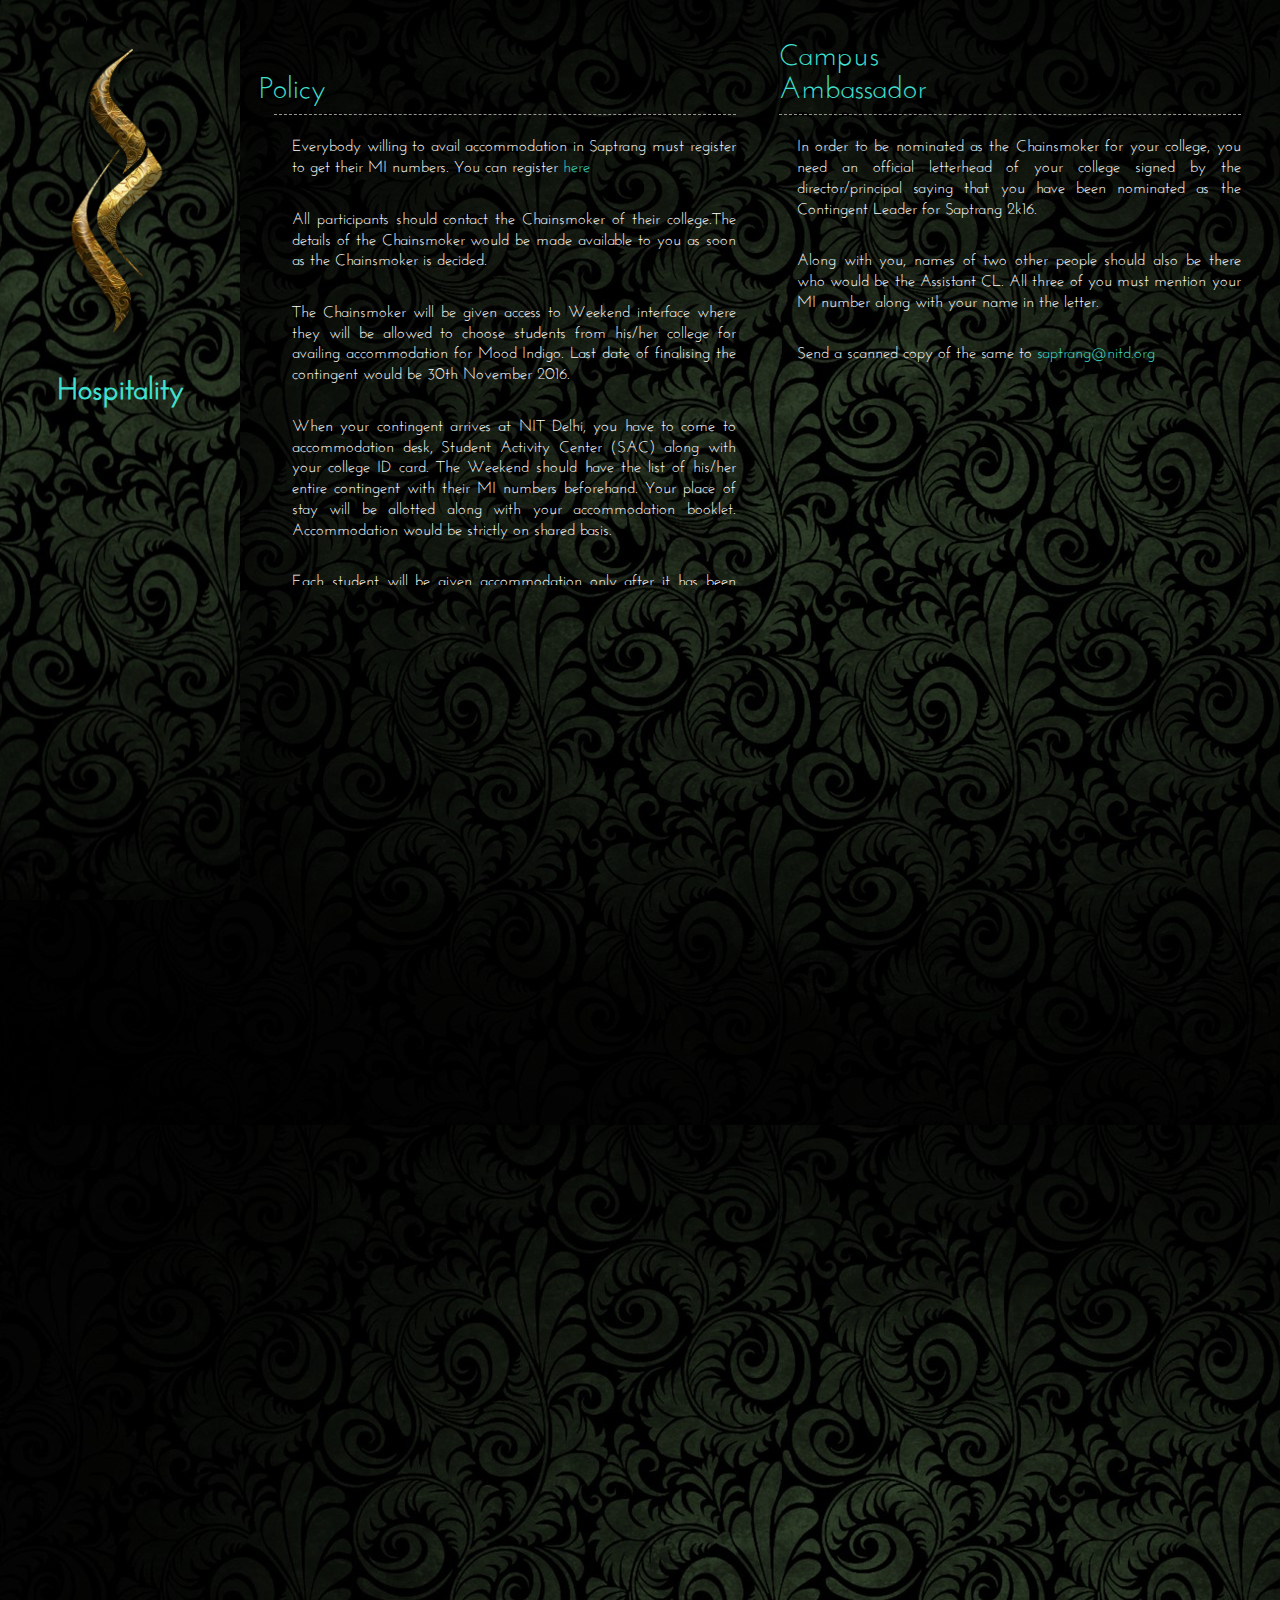
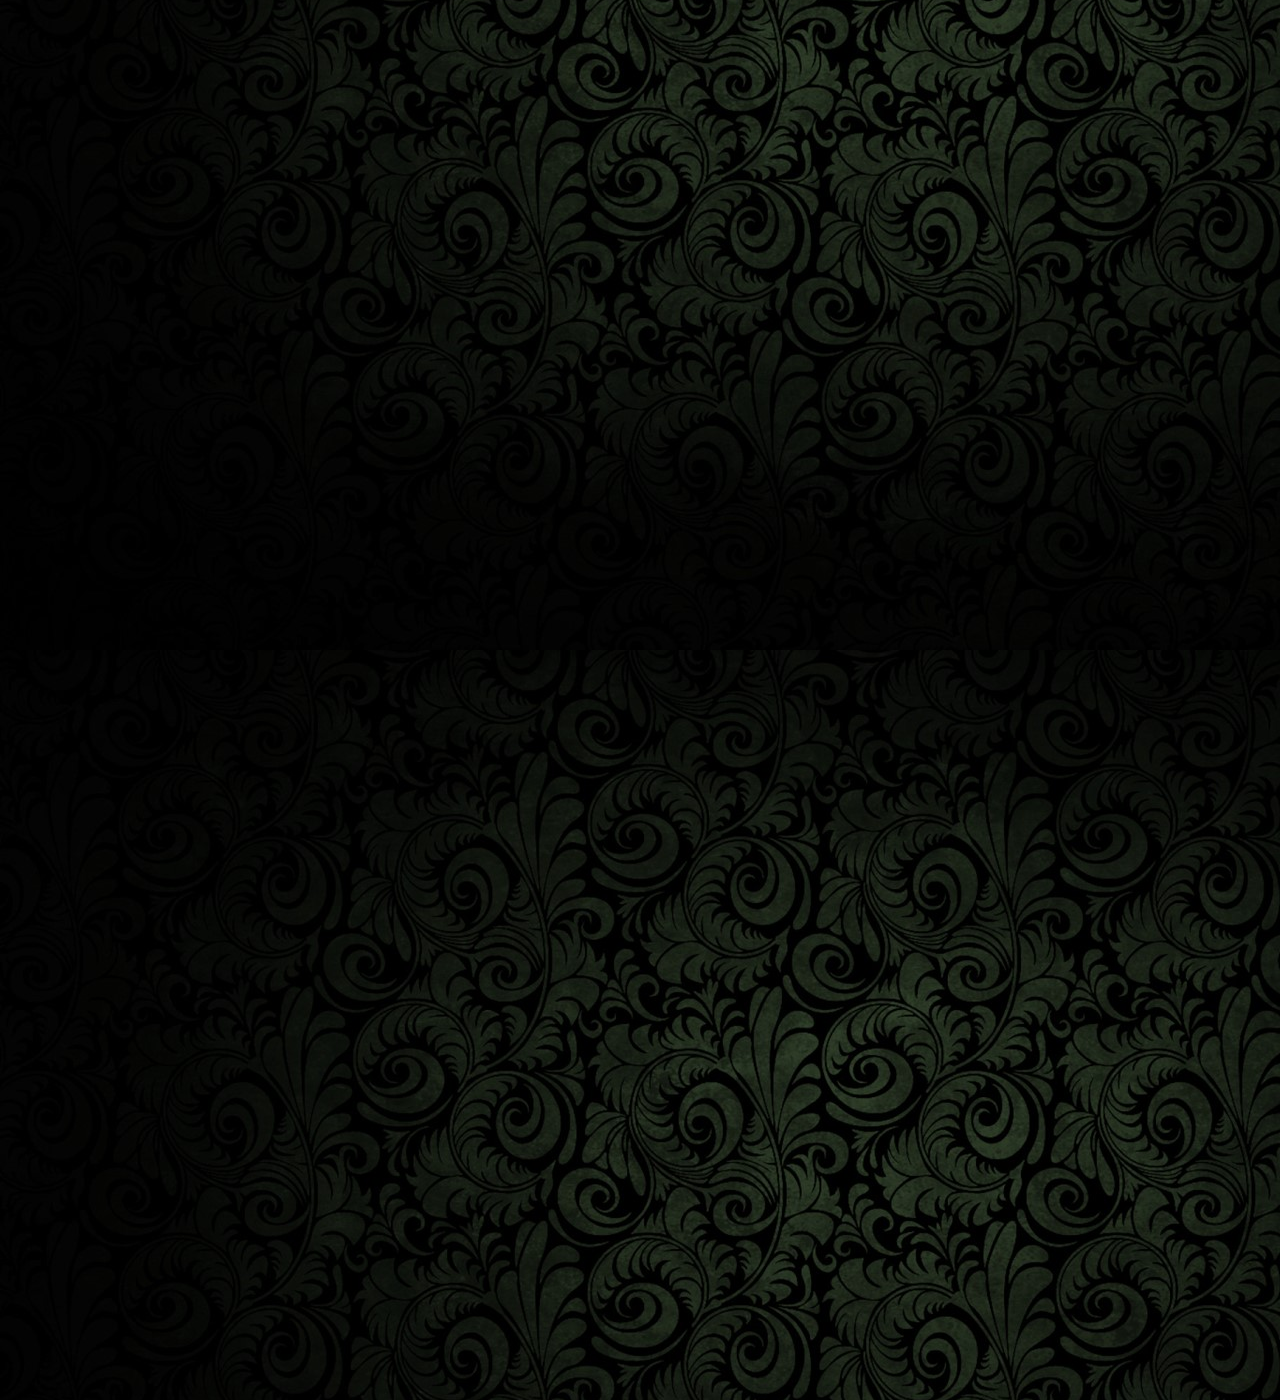
<file: saptrang2k17/hospitality.html>
<!doctype html>
<!--[if lt IE 7]>      <html class="no-js lt-ie9 lt-ie8 lt-ie7" lang=""> <![endif]-->
<!--[if IE 7]>         <html class="no-js lt-ie9 lt-ie8" lang=""> <![endif]-->
<!--[if IE 8]>         <html class="no-js lt-ie9" lang=""> <![endif]-->
<!--[if gt IE 8]><!--> <html class="no-js" lang=""> <!--<![endif]-->
<head>
  <meta charset="utf-8">
  <meta http-equiv="X-UA-Compatible" content="IE=edge,chrome=1">
  <title>Saptrang | Hospitality</title>
  <meta name="description" content="Saptrang 2016 | Annual Cultural Fest of NIT Delhi">
  <meta name="viewport" content="width=device-width, initial-scale=1">
  <meta content='width=device-width, initial-scale=1.0, maximum-scale=1.0, user-scalable=0' name='viewport' />
  <link rel="apple-touch-icon" href="apple-touch-icon.png">
  <link rel="stylesheet" href="css/bootstrap.min.css">
  <link rel="stylesheet" href="css/bootstrap-theme.min.css">
  <link href="http://fonts.googleapis.com/css?family=Abel" rel="stylesheet" type="text/css">
  <link href="css/font-awesome.min.css" rel="stylesheet">
  <link rel="stylesheet" href="css/main.css">
  <link href="css/style.css" rel="stylesheet">
  <link href="css/media.css" rel="stylesheet">
  <script src="js/vendor/modernizr-2.8.3-respond-1.4.2.min.js"></script>
  <style type="text/css">
  @font-face{
  /*  FOX & CAT */
  font-family: fnc;
  src: url('fonts/jose.ttf');
  }
  ::-moz-selection {
  background: turquoise;
  text-shadow: none;
  }
  ::selection {
  background: turquoise;
  text-shadow: none;
  }
  ::-webkit-scrollbar {
  width: 2px;
  }
  ::-webkit-scrollbar-thumb {
  background-color: #333;
  }
  /* this will style the thumb, ignoring the track */
  ::-webkit-scrollbar-button {
  background-color: #333;
  }
  /* optionally, you can style the top and the bottom buttons (left and right for horizontal bars) */
  ::-webkit-scrollbar-corner {
  background-color: black;
  }
  /* if both the vertical and the horizontal bars appear, then perhaps the right bottom corner also needs to be styled */
  section h1 {
  font-size: 30px;
  }
  section {
  font-size: 16px;
  }
  section a {
  color: turquoise;
  }
  section a:hover {
  color: turquoise;
  text-decoration: none;
  cursor: pointer;
  }
  .sidebar {
      position: fixed;
      z-index: 21;
      height: 100%;
      background-image: url("images/hosp.jpg");
      background-position: center center;
      width: 240px;
    }
  .page-home {
  font-family: fnc,'Abel',sans-serif,Arial,Helvetica;
  height: 3000px;
  background-color: #0e0f11;
  background-image: url(images/hosp.jpg);
  background-repeat: repeat;
  }
  .l_page{
    width: 3000px;
  }
  .l_box{
    height: 3000px;
  }
  </style>

  <script src="js/vendor/jquery-3.1.0.min.js"></script>
  <script src="js/vendor/bootstrap.min.js"></script>
  <script src="js/main.js"></script>
</head>
<body>
  <!--[if lt IE 8]>
  <p class="browserupgrade">You are using an <strong>outdated</strong> browser. Please <a href="http://browsehappy.com/">upgrade your browser</a> to improve your experience.</p>
  <![endif]-->
  <!-- The main page  -->
  <div class=" container-fluid page-home">
    <div class="col-md-2 sidebar">
      <div  align="center">
        <i class="fa fa-times fa-2x times" aria-hidden="true"></i>
        <br>
        <br>
        <a href="index.html">
        <img src="images/golden.png" style="width:70%;" > </a>
      </div>
      <div class="col-md-12 sidebar-content" >
        <h2 class="text-center" style="font-weight:700;font-size:30px; color: turquoise;">Hospitality</h2>
      </div>
    </div>

    <div id="l_box" class="l_box l_box_large">

      <i class="fa fa-bars fa-2x ham" aria-hidden="true"></i>

      <div id="l_page_event" class="l_page">
        <div class="row">

<!-- ** 1st box Policy ** -->
          <div id="column_line_up_1" class="col-sm-2 col-xs-12">
            <div id="column_line_up_areas" class="column_line_up_areas column_line_up_show" >
              <section class="column_line_up_area" style="width:500px;padding:4%;">
                <div class="top">
                  <div class="row">
                    <div>
                      <h1 style="color: turquoise;"><br>Policy </h1>
                    </div>
                  </div>
                </div>
                <div class="content1 " style="padding-left: 4%;">
                <p>Everybody willing to avail accommodation in Saptrang must register to get their MI numbers. You can register <a href="register.html#campus-ambassador">here</a></p>
                <br>

                <p>All participants should contact the Chainsmoker of their college.The details of the Chainsmoker would be made available to you as soon as the Chainsmoker is decided.</p>
                <br>

                <p>The Chainsmoker will be given access to Weekend interface where they will be allowed to choose students from his/her college for availing accommodation for Mood Indigo. Last date of finalising the contingent would be 30th November 2016.
                </p>
                <br>

                <p>When your contingent arrives at NIT Delhi, you have to come to accommodation desk, Student Activity Center (SAC) along with your college ID card. The Weekend should have the list of his/her entire contingent with their MI numbers beforehand. Your place of stay will be allotted along with your accommodation booklet. Accommodation would be strictly on shared basis.</p>
                <br>

                <p>Each student will be given accommodation only after it has been confirmed by the Hospitality Core Group Members through the CL of the respective college</p>
                <br>

                <p>Hey I am wesome and you know it!
                </p>

                <br>
                  <br>
                </div>
              </section>
            </div>
          </div>

<!-- ** 2nd box Campus Ambassador  ** -->
          <div id="column_line_up_2" class="col-sm-2 col-xs-12">
            <div id="column_line_up_areas" class="column_line_up_areas column_line_up_show">
              <section class="column_line_up_area" style="width:500px;padding:4%;">
                <div class="top">
                  <div class="row">
                    <div class="col-md-6">
                      <h1 style="color: turquoise; ">Campus<br>Ambassador  <span style="font-weight:400;font-size:16px;"></span></h1>
                    </div>
                  </div>
                </div>
                <div class="content2" style="padding-left: 4%;">
                  <p>In order to be nominated as the Chainsmoker for your college, you need an official letterhead of your college signed by the director/principal saying that you have been nominated as the Contingent Leader for Saptrang 2k16.</p>
                <br>
                <p>Along with you, names of two other people should also be there who would be the Assistant CL. All three of you must mention your MI number along with your name in the letter.</p>
                <br>
                <p>Send a scanned copy of the same to <a mailto="#">saptrang@nitd.org</a></p>
                <br>
                  <br>
                </div>
              </section>
            </div>
          </div>

<!-- ** 3rd Accommodation ** -->
          <div id="column_line_up_3" class="col-sm-2 col-xs-12">
            <div id="column_line_up_areas" class="column_line_up_areas column_line_up_show">
              <section class="column_line_up_area" style="width:500px;padding:4%;">
                <div class="top">
                  <div class="row">
                    <div class="col-md-6">
                       <h1 style="color: turquoise"><br>Accommodation</h1>
                    </div>
                    <div class="col-md-6" style="margin:11% 0 0 0%;padding: 0 0 0 23%;">
                    </div>
                  </div>
                </div>
                <div class="content3">
                  <p>Accommodation : Rs 16,000/- (Rs 1000/- is refundable)
                  <br>
                  <span style="color: turquoise;">*For maximum of 5 days i.e. from 22th to 27th Oct, 2016 irrespective of duration of stay. Food not included.</span></p>
                <br>
                <p>In exceptional circumstances the refund amount may be forfeited subject to one or more of the following conditions:</p>
                <p><span style="color: turquoise;"> i) Permanent damage has been done to the room/dorm/accessories where accommodation has been provided.</span></p>
                <p><span style="color: turquoise;"> ii) Rooms are not vacated on or before 27nd December 10:00 am.</span></p>
                <br>
                <p>The payment will be done through the online portal whose link will be given to all the people allotted accommodation in NIT DELHI campus.</p>
                <br>
                <p>Refund has to be collected from accommodation desk, between 8am-10am, 27th December.
                  <br>
                  <span style="color: turquoise;">No refund would be provided after that.</span>
                </p>
                <br>
                <p>All participants should contact the <span style="color: turquoise;">Chainsmoker </span> of their college.The details of the Chainsmoker would be made available to you as soon as the Chainsmoker is decided.</p>
                <br>
                </div>
              </section>
            </div>
          </div>

<!-- ** 4th Contact Us ** -->
          <div  id="column_line_up_4" class="col-sm-2 col-xs-12">
            <div id="column_line_up_areas" class="column_line_up_areas column_line_up_show">
              <section class="column_line_up_area" style="width:500px;padding:4%;">
                <div class="top">
                  <div class="row">
                    <div class="col-md-6">
                      <h1 style="color: turquoise"><br>Contact Us</h1>
                    </div>
                  </div>
                </div>
                <div class="content4" style="padding-left: 4%;">
                  <br>
                  <p>Nimisha Karnam
                  <br><span style="color: turquoise;">+919999955555</span></p>
                  <p>Manish Behera
                  <br><span style="color: turquoise;">+919999955555</span></p>
                <br>
                </div>
              </section>
            </div>
          </div>

<!-- ** 5th Reach Here ** -->
          <div  id="column_line_up_5" class="col-sm-2 col-xs-12">
            <div id="column_line_up_areas" class="column_line_up_areas column_line_up_show">
              <section class="column_line_up_area" style="width:500px;padding:4%;">
                <div class="top">
                  <div class="row">
                    <div class="col-md-6">
                      <h1 style="color: turquoise"><br>Reach here</h1>
                    </div>
                  </div>
                </div>
                 <!-- Responsive iFrame -->
                <div class="Flexible-container">
                    <iframe width="425" height="350" frameborder="0" scrolling="no" marginheight="0" marginwidth="0" src="https://www.google.com/maps/embed?pb=!1m18!1m12!1m3!1d3494.8663068193223!2d77.10281901478074!3d28.84284008128273!2m3!1f0!2f0!3f0!3m2!1i1024!2i768!4f13.1!3m3!1m2!1s0x390d1b1923ada2e3%3A0x1169930518add2fe!2sNational+Institute+of+Technology+Delhi!5e0!3m2!1sen!2sin!4v1476821760748"></iframe>
                </div>
              </section>
            </div>
          </div>

        </div>
      </div>
    </div>
  </div>
  <script>
  window.jQuery || document.write('<script src="js/vendor/jquery-3.1.0.min.js"><\/script>')
  </script>
  <script src="js/vendor/bootstrap.min.js"></script>
  <script src="js/main.js"></script>
</body>
</html>
</file>
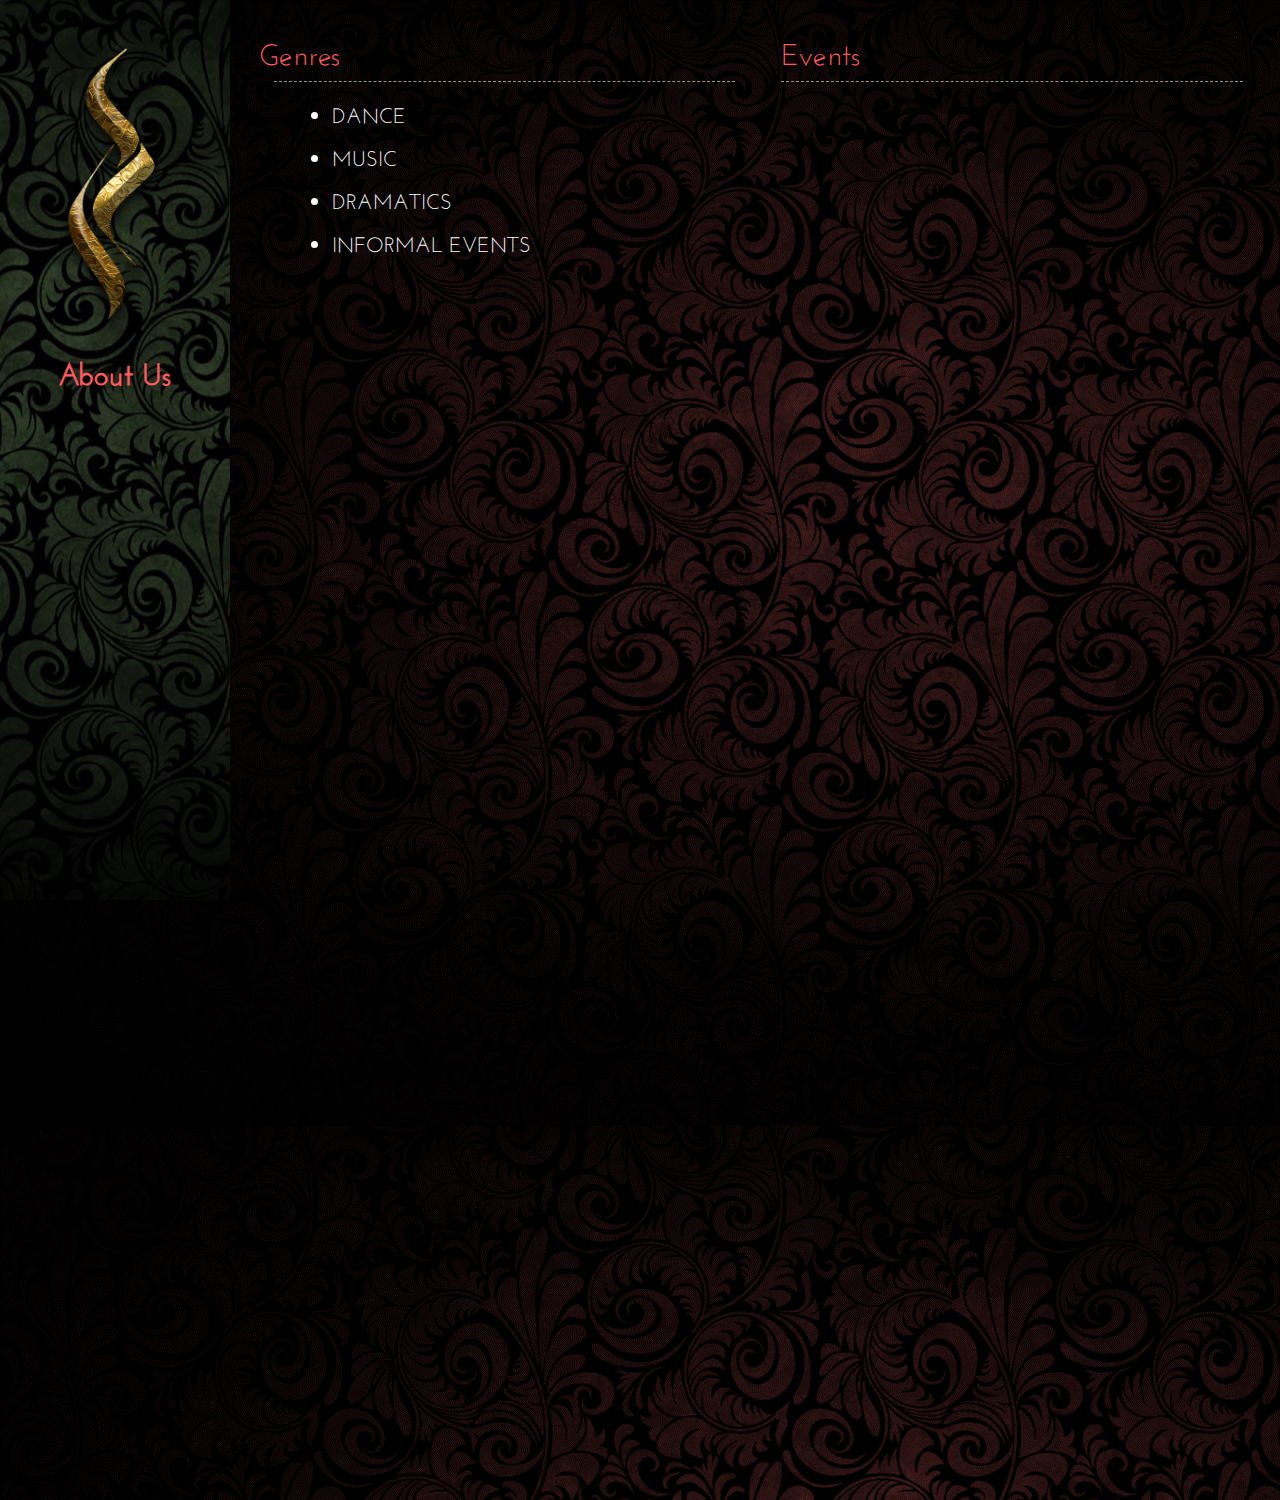
<file: saptrang2k17/reg.html>
<!doctype html>
<!--[if lt IE 7]>      <html class="no-js lt-ie9 lt-ie8 lt-ie7" lang=""> <![endif]-->
<!--[if IE 7]>         <html class="no-js lt-ie9 lt-ie8" lang=""> <![endif]-->
<!--[if IE 8]>         <html class="no-js lt-ie9" lang=""> <![endif]-->
<!--[if gt IE 8]><!--> <html class="no-js" lang=""> <!--<![endif]-->
<head>
  <meta charset="utf-8">
  <meta http-equiv="X-UA-Compatible" content="IE=edge,chrome=1">
  <title>Saptrang | Events</title>
  <meta name="description" content="Saptrang 2017 | Annual Cultural Fest of NIT Delhi">
  <meta name="viewport" content="width=device-width, initial-scale=1">
  <meta content='width=device-width, initial-scale=1.0, maximum-scale=1.0, user-scalable=0' name='viewport' />
  <link rel="apple-touch-icon" href="apple-touch-icon.png">
  <link rel="stylesheet" href="css/bootstrap.min.css">
  <link rel="stylesheet" href="css/bootstrap-theme.min.css">
  <link href="http://fonts.googleapis.com/css?family=Abel" rel="stylesheet" type="text/css">
  <link href="css/font-awesome.min.css" rel="stylesheet">
  <link rel="stylesheet" href="css/main.css">
  <link href="css/style.css" rel="stylesheet">
  <link href="css/media.css" rel="stylesheet">
  <script src="js/vendor/modernizr-2.8.3-respond-1.4.2.min.js"></script>
  <style type="text/css">
  @font-face{
  /*  FOX & CAT */
  font-family: fnc;
  src: url('fonts/jose.ttf');
  }
  .page-home {
  font-family: fnc,'Abel',sans-serif,Arial,Helvetica;
  height: 100%;
  /*overflow: hidden;*/
  background-color: #0e0f11;
  background-image: url(images/aboutus.png);
  background-repeat: repeat;
  }
  ::-moz-selection {
  background: salmon;
  text-shadow: none;
  }
  ::selection {
  background: salmon;
  text-shadow: none;
  }
  ::-webkit-scrollbar {
  width: 2px;
  }
  ::-webkit-scrollbar-thumb {
  background-color: #333;
  }
  /* this will style the thumb, ignoring the track */
  ::-webkit-scrollbar-button {
  background-color: #333;
  }
  /* optionally, you can style the top and the bottom buttons (left and right for horizontal bars) */
  ::-webkit-scrollbar-corner {
  background-color: black;
  }
  /* if both the vertical and the horizontal bars appear, then perhaps the right bottom corner also needs to be styled */
  section h1 {
  font-size: 30px;
  }
  section {
  font-size: 16px;
  }
  section a {
  color: #ff5a5f;
  }
  section a:hover {
  color: #ff5a5f;
  text-decoration: none;
  cursor: pointer;
  }
  .btn-ytd {
  background: transparent;
  border: 1px solid white;
  border-radius: 0;
  padding: 5px;
  width: 150px;
  font-size: 18px;
  font-weight: bold;
  position: relative;
  transition: all 0.5s ease;
  }
  .btn-ytd:hover {
  background: #ff5a5f;
  border: 1px solid #ff5a5f;
  color: #Fff;
  }

  </style>

  <script src="js/vendor/jquery-3.1.0.min.js"></script>
  <script src="js/vendor/bootstrap.min.js"></script>
  <script src="js/main.js"></script>
  <script type="text/javascript">
function showDivd() {
   document.getElementById('welcomeDivd').style.display = "block";
   document.getElementById('welcomeDivm').style.display = "none";
   document.getElementById('welcomeDivdr').style.display = "none";
   document.getElementById('welcomeDivie').style.display = "none";
}
function showDivm() {
   document.getElementById('welcomeDivd').style.display = "none";
   document.getElementById('welcomeDivm').style.display = "block";
   document.getElementById('welcomeDivdr').style.display = "none";
   document.getElementById('welcomeDivie').style.display = "none";
}
function showDivdr() {
   document.getElementById('welcomeDivd').style.display = "none";
   document.getElementById('welcomeDivm').style.display = "none";
   document.getElementById('welcomeDivie').style.display = "none";
   document.getElementById('welcomeDivdr').style.display = "block";
}
function showDivie() {
   document.getElementById('welcomeDivd').style.display = "none";
   document.getElementById('welcomeDivm').style.display = "none";
   document.getElementById('welcomeDivdr').style.display = "none";
document.getElementById('welcomeDivie').style.display = "block";
   }
function showDivd1() {
   document.getElementById('welcomeDivd1').style.display = "block";
   document.getElementById('welcomeDivd2').style.display = "none";
   document.getElementById('welcomeDivd3').style.display = "none";
   document.getElementById('welcomeDivd4').style.display = "none";
   }
function showDivd2() {
   document.getElementById('welcomeDivd1').style.display = "none";
   document.getElementById('welcomeDivd2').style.display = "block";
   document.getElementById('welcomeDivd3').style.display = "none";
   document.getElementById('welcomeDivd4').style.display = "none";
   }
function showDivd3() {
   document.getElementById('welcomeDivd1').style.display = "none";
   document.getElementById('welcomeDivd2').style.display = "none";
   document.getElementById('welcomeDivd3').style.display = "block";
   document.getElementById('welcomeDivd4').style.display = "none";
   }
function showDivd4() {
   document.getElementById('welcomeDivd1').style.display = "none";
   document.getElementById('welcomeDivd2').style.display = "none";
   document.getElementById('welcomeDivd3').style.display = "none";
   document.getElementById('welcomeDivd4').style.display = "block";
   }
</script>
</head>
<body>
  <!--[if lt IE 8]>
  <p class="browserupgrade">You are using an <strong>outdated</strong> browser. Please <a href="http://browsehappy.com/">upgrade your browser</a> to improve your experience.</p>
  <![endif]-->
  <!-- The main page  -->
  <div class=" container-fluid page-home">
    <div class="col-md-2 sidebar">
      <div  align="center">
        <i class="fa fa-times fa-2x times" aria-hidden="true"></i>
        <br>
        <br>
        <a href="index.html">
        <img src="images/golden.png" style="width:70%;" > </a>
      </div>
      <div class="col-md-12 sidebar-content" >
        <h2 class="text-center" style="font-weight:700;font-size:30px; color: #ff5a5f;">About Us</h2>
      </div>
    </div>

    <div id="l_box" class="l_box l_box_large">

      <i class="fa fa-bars fa-2x ham" aria-hidden="true"></i>

      <div id="l_page_event" class="l_page">
        <div class="row">

<!-- ** 1st box NITD ** -->
          <div id="column_line_up_1" class="col-sm-3 col-xs-12">
            <div id="column_line_up_areas" class="column_line_up_areas column_line_up_show" >
              <section class="column_line_up_area" style="width:500px;padding:4%;">
                <div class="top">
                  <div class="row">
                    <div>
                      <h1 style="color: #ff5a5f;">Genres</h1>
                    </div>
                  </div>
                </div>
                <div class="content1 " style="padding-left: 4%;">
                  <ul>
<li><h3 onclick="showDivd()">DANCE</h3></li>
<li><h3 onclick="showDivm()">MUSIC</h3></li>
<li><h3 onclick="showDivdr()">DRAMATICS</h3></li>
<li><h3 onclick="showDivie()">INFORMAL EVENTS</h3></li>
</ul>
                  <br>
                </div>
              </section>
            </div>
          </div>

<!-- ** 2nd box Saptrang ** -->
          <div id="column_line_up_2" class="col-sm-3 col-xs-12">
            <div id="column_line_up_areas" class="column_line_up_areas column_line_up_show">
              <section class="column_line_up_area" style="width:500px;padding:4%;">
                <div class="top">
                  <div class="row">
                    <div class="col-md-6">
                      <h1 style="color: #ff5a5f; ">Events<span style="font-weight:400;font-size:16px;"></span></h1>
                    </div>
                  </div>
                </div>
                <div class="content2" style="padding-left: 4%;">
                 <div id="welcomeDivd" style="display:none;" class="answer_list">
            <h2 onclick="showDivd1()">Break Free</h2>
            <h2 onclick="showDivd2()">Steppin’ Now</h2>
            <h2 onclick="showDivd3()">Spotlight</h2>
            <h2 onclick="showDivd4()">Two for a Tango</h2>
			</div>
            <div id="welcomeDivm" style="display:none;" class="answer_list"> WELCOME TO MUSIC</div>
            <div id="welcomeDivdr" style="display:none;" class="answer_list"> WELCOME TO DRAMATICS</div>
            <div id="welcomeDivie" style="display:none;" class="answer_list"> WELCOME TO INFORMAL EVENTS</div>
                  <br>
                </div>
              </section>
            </div>
          </div>

<!-- ** 3rd Trailer ** -->
          <div id="column_line_up_3" class="col-sm-3 col-xs-12">
            <div id="column_line_up_areas" class="column_line_up_areas column_line_up_show">
              <section class="column_line_up_area" style="width:900px;padding:4%;">
                <div class="top">
                  <div class="row">
                    <div class="col-md-6">
                      <h1 style="color:#ff5a5f">Details</h1>
                    </div>
                    <div class="col-md-6" style="margin:11% 0 0 0%;padding: 0 0 0 23%;">
                    </div>
                  </div>
                </div>
                <div class="content3">
                  <div id="welcomeDivd1" style="display:none;" class="answer_list">
				  Break Free or die tryin’! An inter-college dance competition, Break Free is for those groups that aren’t afraid to flaunt their mad dance skills! Come and participate in groups of 4 to 12. From kathakali to contemporary, this event witnesses various styles of dances on a single platform. With the focus on choreography, coordination, creativity and formation, Break Free will be sure to test your skills like no other. Ready, Set, Break-Free! 
				  
				  <br><br>
				  <b>Rules & Regulations</b>
				  <ol>
				  <li>This is a group event but not inter-college i.e. there can be more than one team representing the college, comprising of minimum 5 active members.</li>
<li>The teams should carry their college ID.</li>
<li>The time limit of the performance will be 4-10 minutes from empty stage to empty stage.</li>
<li>Marks shall be deducted for exceeding the time limit.</li>
				  </ol>
				  <br><br>
				  <b>Event Co-ordinators</b>
				  <br>Aruba(8800734059)
				  <br>Kritika(8527497717)
				  <br>Isha(9718014326)
				  </div>
				  <div id="welcomeDivd2" style="display:none;" class="answer_list">
				  “It takes an athlete to dance, but an artist to be a dancer.” Street dancing is for those who have the passion to express emotions through their moving bodies. It’s an art that needs talent and immense hard work. Steppin’ Now, the street dance event at Saptrang, offers the perfect platform to showcase your love for dancing. Teams from all across the country come to battle it out with their locking, popping, waving and krumping! Come take part in Steppin’ Now and experience the gritty moves that come along with it!
				  <br><br>
				  <b>Rules & Regulations</b>
				  <ol>
				  Prelims<br>

1. Team size – 4 to 10 dancers.<br>

2. Participants should perform on 2 or more tracks (provided at venue).<br>

3. The shortlisted teams will compete in a face-off competition.<br>

Finals<br>

1. The teams ranked in the top 4 in the prelims will compete in the finals.<br>

2. The teams qualifying for this round will be going against chosen teams in a face off<br>

competition as follows:

Battle 1: Team 1 vs Team 4 & Battle 2: Team 2 vs Team 3<br>
Final Battle: Winner Battle 1 vs Winner Battle 2<br>
3rd Position Battle: Runner Battle 1 vs Runner Battle 2<br>
The music tracks will be provided on the venue itself.<br>
Each Battle will be in three rounds.(rounds of 1min 30sec each for each team)<br>
In case of a tie an extra round maybe provided.<br>
3. This is a group event but not intercollege i.e. there can be more than one team representing the college.
				  </ol>
				  
				  <b>Event Co-ordinators</b>
				  <br>Vikas(999978023)
				  <br>Himangi(8800470874)
				  <br>Pooja(9599465488)

				  
				  </div>
				   <div id="welcomeDivd3" style="display:none;" class="answer_list">
				  “Dancing with feet is one thing but dancing with heart is another.” If the blowing wind tempts your body to move, if drizzling rain makes you dance your heart out; then Spotlight is the right place to unveil your dancing skills. Be it classical, hip hop, lyrical, contemporary, and locking or Bollywood, the stage is set for all kind of solo dancers. Spotlight, a solo dance extravaganza in Saptrang’17 is for all the enthusiastic dance talents who have dance deeply rooted in their veins. Join the dance fight for individual dance glory and a chance to be solo showstopper. Get ready for the spotlight to be on you, and only you!
				  <br><br>
				  <b>Rules & Regulations</b>
				  <ol>
				  <li>This is a group event but not inter-college i.e. there can be more than one team representing the college, comprising of minimum 5 active members.</li>
<li>The teams should carry their college ID.</li>
<li>The time limit of the performance will be 4-10 minutes from empty stage to empty stage.</li>
<li>Marks shall be deducted for exceeding the time limit.</li>
				  </ol>
				  <b>Event Co-ordinators</b>
				  <br>Parul(9958961387)
				  <br>Khushboo(8860586380)
				  <br>Shubhangi(7289087119)
 				  </div>
				   <div id="welcomeDivd4" style="display:none;" class="answer_list">
				  “Heav’n has no rage like love to hatred turn’d /Nor Hell a fury, like”, a dancer prohibited from tapping his feet. Tango is a fiery, distinctive dance form originated in the late 19th century from Latin American Spanish. Apart from the history, it’s about the symmetry, the chemistry, the complex footwork enhanced with gymnastic kicks and drops. Performed by two people, Tango demands lucid synchronization and swift movements. Brace yourselves to stun and be stunned. Mark it in your calendar, Two for a Tango may give you more than what you may have expect
				  <br><br>
				  <b>Rules & Regulations</b>
				  <ol>
				  <li>This is a group event but not inter-college i.e. there can be more than one team representing the college, comprising of minimum 5 active members.</li>
<li>The teams should carry their college ID.</li>
<li>The time limit of the performance will be 4-10 minutes from empty stage to empty stage.</li>
<li>Marks shall be deducted for exceeding the time limit.</li>
				  </ol>
				  <br><br>
				  <b>Event Co-ordinators</b>
				  <br>Aruba(8800734059)
				  <br>Kritika(8527497717)
				  <br>Isha(9718014326)
				  
				  </div>
				  
                </div>
              </section>
            </div>
          </div>


        </div>
      </div>
    </div>
  </div>

  <script src="js/vendor/bootstrap.min.js"></script>
  <script src="js/main.js"></script>
</body>
</html>
</file>
<file: css/main.css>
body
 {
  background-color: #bebebe;
  background: url("../images/bg.jpg") center center no-repeat fixed;
  font: 14px Montserrat;
  color: #ffffff;
}

.weather-box
{
  padding: 10px;
    opacity: .8;
    border: 1px solid #000;
    background-color: rgb(0, 0, 0);
    box-shadow: 0 20px 50px rgba(0, 0, 0, .5);
    height: 330px;
}
.location{
  font-weight: 400;
  font-size: 18px;
  text-transform: uppercase;
  color: rgb(255, 255, 255);
}

.temperature{
  font-size: 2.6em;
  font-weight: 600;
  /*line-height: 1.38;*/
}
.climate-bg{
  background-color: #fff;
  height: auto;
  padding: 30px;
  /*margin-left: 20px;*/
}
.info-bg{
  background-color: #1ab1ed;
  padding: 10px;
  /*margin-left: 20px;*/
}
.dropicon,.windicon{
  width: 40px;
  height: auto;
  margin-left: 20px;
}
.weathericon{
  display: block;
  margin: auto;
}
.humidity,.windspeed{
  display: inline-block;
}

input[type="text"]{
  background: transparent;
  color: #fff;
}
</file>
<file: saptrang2k17/css/main.css>
/* ==========================================================================
   Base styles: opinionated defaults
   ========================================================================== */

html {
    color: #222;
    font-size: 1em;
    line-height: 1.4;
}
/*
 * Remove text-shadow in selection highlight:
 * https://twitter.com/miketaylr/status/12228805301
 *
 * These selection rule sets have to be separate.
 * Customize the background color to match your design.
 */

::-moz-selection {
    background: #b3d4fc;
    text-shadow: none;
}

::selection {
    background: #b3d4fc;
    text-shadow: none;
}

/*
 * A better looking default horizontal rule
 */

hr {
    display: block;
    height: 1px;
    border: 0;
    border-top: 1px solid #ccc;
    margin: 1em 0;
    padding: 0;
}


/*
 * Remove the gap between audio, canvas, iframes,
 * images, videos and the bottom of their containers:
 * https://github.com/h5bp/html5-boilerplate/issues/440
 */

audio,
canvas,
iframe,
img,
svg,
video {
    vertical-align: middle;
}

/*
 * Remove default fieldset styles.
 */

fieldset {
    border: 0;
    margin: 0;
    padding: 0;
}

/*
 * Allow only vertical resizing of textareas.
 */

textarea {
    resize: vertical;
}

/* ==========================================================================
   Browser Upgrade Prompt
   ========================================================================== */

.browserupgrade {
    margin: 0.2em 0;
    background: #ccc;
    color: #000;
    padding: 0.2em 0;
}

/* ==========================================================================
   custom styles
   ========================================================================== */

/* Fonts */

@font-face{
/*  Ace Records */
  font-family: 'Ace';
  src: url("fonts/Ace records.ttf");
}

@font-face{
/*  FOX & CAT */
  font-family: fnc;
  src: url('fonts/Fox&Cat.ttf');
}

body{
    font-family: 'Abel', sans-serif;
    color: #fff;
    font-weight: 300px;
    font-size: 16px;
}
h3{
    font-size: 130%;
}

.loading{
  position: absolute;
  top:0;
  left:0;
  height: 100vh;
  width: 100vw;
  background: #181818;
  z-index: 100000;
}
.loader {
  display: block;
  margin: 7% auto 0 auto;
}
.loading p{
  color: white;
}
.page{
    max-height: 100vh;
    background: #333 no-repeat center center;
    background-size: auto 600px;
    background-attachment: fixed;
    background-position: top center;
    position: relative;
    overflow: hidden;
}
.dates{
  position: absolute;
  top: 0;
  left: 0;
  background: rgba(255,255,255,0.8);
  color: #3b5998;
  margin-top: 40px;
  z-index: 10000;
  padding: 5px;
}

/*Rocks*/
.rocks{
    width: 100vw;
    height: 100vh;
    /*background: url("images/black-hole-bg.jpg") no-repeat center center;*/
    position: fixed;
    background-position: fixed;
    overflow: auto;
}

.rocks-front,
.rocks-mid,
.rocks-back{
    width: 100vw;
    height: 100vh;
    position: fixed;
    background-position: fixed;
    top: 0;
    left: 0;
}

.rocks-front{
    /*background-color: #fbb040;*/
    background: url('../images/rocks-front.png') center center;
}
.rocks-mid{
    /*background-color: #ea4335;*/
    background: url('../images/rocks-mid.png') center center;
}
.rocks-back{
    /*background-color: #4dc9f6;*/
   background: url('../images/rocks-back.png') center center;
}

/*Logo*/
.logo{
    width: 450px;
    height: 450px;
    margin-top: 100px;
    background: url("../images/silver.png") /*honeydew*/ no-repeat center center;
    background-size: auto 260px;
    z-index: 3;
    position: relative;
    transition: all 0.3s ease;
}
@media screen and (min-width: 768px){
    .logo:hover{
    width: 450px;
    height: 450px;
    margin-top: 100px;
    background: url("../images/dragonss.png") /*honeydew*/ no-repeat center center;
    background-size: auto 280px;
    }
  }

/*Buttons*/
.buttons{
    width: auto;
    position: absolute;
    top: 75px;
    right: 48px;
    /*background: pink;*/
}
.buttons .btn{
    background: transparent;
    border: 1px solid white;
    border-radius: 0;
    padding: 5px;
    width: 80px;
    font-size: 14px;
    position: relative;
    transition: all 0.5s ease;
}

.login:hover{
    background: #ff5a5f;
    border: 1px solid #ff5a5f;
    color: #Fff;
}

.register:hover{
    background: #44c7f4;
    border: 1px solid #44c7f4;
    color: #Fff;
}

/*Social Buttons*/
.social {
    float: right;
    margin-top: 25px;
    width: 172px;
    /*background-color: orange;*/
}
.social .btn {
    opacity: 0.;
    color: white;
    transition: transform 0.5s cubic-bezier(0.76, -0.46, 0.19, 1.51);
    background-color: rgba(0, 0, 0, 0.5);
    background-size: 10px;
    border-radius: 50%;
    padding: 6px 10px;
    margin: 1px;
}
.social .btn:hover {
    opacity: 1.0;
    transform: scale(1.7) rotate(360deg);
    color: #fff;
}
.btn-g:hover {
    background-color: #ff5a5f;
}
.btn-f:hover {
    background-color: #3b5998;
}
.btn-i:hover {
    background-color: #e1306c;
}
.btn-y:hover {
    background-color: #dd1a32;
}
.btn-m:hover {
    background-color: #fdb813;
}

/*Menu Styles*/
.menu{
    margin-top: 30px;
    height: 1750px;
    display: flex;
    justify-content: space-around;
    z-index: 4;
    position: relative;
}

.menu-item{
    border: 1px solid #00bcd4;
    height: 280px;
    width: 190px;
    background: transparent;
    transition: all 0.6s ease-in-out;
    position: relative;
    overflow: hidden;
}

.img-size{
  margin: 18% auto;
  width: 160px;
  cursor: pointer;
  height: 160px
}
.menu1:hover,
.menu2:hover,
.menu3:hover,
.menu4:hover,
.menu5:hover{
    transform: translateY(-230px);
    border: transparent;
}

.menu1 img{
  background-color: #ff5a5f;
}
.menu2 img{
  background-color: #9c2caf;
}
.menu3 img{
  background-color: #ff6b3a;
}
.menu4 img{
  background-color: #00c667;
}
.menu5 img{
  background-color: #00bcd4;
}


.menu1:hover{
    background-color: #fff;
}
.menu2:hover{
    background-color: #9c2caf;
}
.menu3:hover{
    background-color: #ff6b3a;
}
.menu4:hover{
    background-color: #00c667;
}
.menu5:hover{
    background-color: #00bcd4;
}
footer{
    display: none;
    height: 200px;
    color: #ffd;
    padding-top: 30px;
}
footer a{
    display: block;
    font-size: 10px;
}
footer a:hover{
    text-decoration: none;
    color: inherit;
}
footer a:visited{
    text-decoration: none;
    color: inherit;
}

.social-footer .btn {
    transform: scale(1) rotate(0deg);
    color: white;
    transition: transform 0.5s cubic-bezier(0.76, -0.46, 0.19, 1.51);
    background-color: rgba(0, 0, 0, 0.5);
    background-size: 10px;
    border-radius: 50%;
    padding: 6px 10px;
    margin: 1px; }
.social-footer .btn:hover {
      background-color: rgba(0, 0, 10, 0.5);
      color: #fff;
      opacity: 1.0;
      transform: scale(1.7) rotate(360deg);
}
.social-footer .btn-g:hover {
    background-color: #ff5a5f;
}
.social-footer .btn-f:hover {
    background-color: #00ffff;
}
.social-footer .btn-i:hover {
    background-color: #e1306c;
}
.social-footer .btn-y:hover {
    background-color: #dd1a32;
}
.social-footer .btn-m:hover {
    background-color: #fdb813;
}

/*Media Queries*/
@media screen and (max-width: 768px) {
    .page{
        max-height: 2500px;
        /*background: url("../images/bg.png") no-repeat center center;*/
    }
    .loading{
      display: none;
    }
    .dates{
      position: absolute;
      top:-40px;
      width: 100%;
    }
    .menu{
        height: 1800px;
        display: flex;
        flex-direction: column;
        justify-content: flex-start;
        margin-top: 190px;
    }

    .menu-item{
        border: 1px solid #fff;
        height: 300px;
        margin: 5px;
        width: auto;

    }
    .social {
        /*background: orange;*/
        position: absolute;
        top: 20%;
        left: 50%;
        margin-left: -86px;
    }
    .logo{
        width: auto;
        margin-top: 20px;
    }
    .buttons{
        position: relative;
        width: 80px ;
        margin: auto;
        margin-top: -100px;
        left: 50%;
        margin-left: -15px;
    }
    .buttons .btn{
        width: 80px;
        margin: 0 10px;
    }

    .menu-item:hover{
        transform: none;
    }
    footer{
        display: block;
    }
}

@media screen and (max-width: 320px) {
    .page{
        max-height: 2700px;
    }
    .social {
        background: transparent;
        position: absolute;
        top: 20%;
        left: 50%;
        margin-left: -102px;
    }
    .logo{
        width: auto;
        margin-top: 20px;
        height: 65vh;
        /*background: url("../images/logo.png") /*honeydew no-repeat bottom center;*/*/
        background-size: auto 180px;
    }
    .logo:hover{
        background-size: auto 220px;
    }
    .buttons{
        position: relative;
        width: 150px;
        margin: auto;
        margin-top: -40px;
        left: 50%;
        margin-left: -75px;
    }
    .buttons .btn{
        width: 100px;
    }
}


/* Register Page */

.title {
  text-transform: uppercase;
  text-align: center;
  margin-bottom: 30px;
  color: #42C0FB;
  font-weight: 300;
  font-size: 24px;
  letter-spacing: 1px;
}

.description {
  text-align: center;
  color: #666;
  margin-bottom: 10px;

}

input[type="text"],
input[type="password"],
input[type="tel"],
input[type="email"],
input[type="submit"] {
 font-size: 16px;
  border: 1px solid #999;
  border-radius: 3px;
  display: block;
  width: 100%;
  box-sizing: border-box;
  outline: none;
  color: #A7D3E7;
  background: transparent;
}
input[type="submit"]{
  padding: 15px;
  font-size: 18px;
}
input[type="text"]:focus,
input[type="password"]:focus,
input[type="tel"]:focus,
input[type="email"]:focus {
  border-color: #42C0FB;
}

input[type="radio"] {
  margin-right: 10px;
}
input[type="submit"] {
  background: #42afff;
  color: #fff;
  /*height: 40px;*/
  /*line-height: 15px;*/
  transition: all 0.4s ease-in-out;
  border: none;
}
input[type="submit"]:hover {
  background: #42C0FB;
  color: #fff;
  border: 1px inset #999;
}

label {
  margin-bottom: 20px;
  display: block;
  font-size: 18px;
  color: #ddd;
  border-top: 1px solid #ddd;
  border-bottom: 1px solid #ddd;
  padding: 20px 0;
  cursor: pointer;
}
label:first-child {
  margin-bottom: 0;
  border-bottom: none;
}

.button,
.rerun-button {
  padding: 10px 20px;
  border-radius: 3px;
  background: #42C0FB;
  color: white;
  text-transform: uppercase;
  letter-spacing: 1px;
  display: inline-block;
  cursor: pointer;
}
.button:hover,
.rerun-button:hover {
  background: #42C0FB ;
}
.button.rerun-button,
.rerun-button.rerun-button {
  border: 1px solid rgba(255, 255, 255, 0.6);
  margin-bottom: 50px;
  box-shadow: 0px 10px 15px -6px rgba(0, 0, 0, 0.2);
  display: none;
}

.text-center {
  text-align: center;
}

.modal-wrap {
  max-width: 600px;
  margin: 50px auto;
  -webkit-transition: -webkit-transform 300ms ease-in-out;
  transition: -webkit-transform 300ms ease-in-out;
  transition: transform 300ms ease-in-out;
  transition: transform 300ms ease-in-out, -webkit-transform 300ms ease-in-out;
}

.modal-header {
  height: 45px;
  background: white;
  border-bottom: 1px solid #ccc;
  display: -webkit-box;
  display: -webkit-flex;
  display: -ms-flexbox;
  display: flex;
  -webkit-box-pack: center;
  -webkit-justify-content: center;
  -ms-flex-pack: center;
  justify-content: center;
  -webkit-box-align: center;
  -webkit-align-items: center;
  -ms-flex-align: center;
  align-items: center;
}
.modal-header span {
  display: block;
  height: 12px;
  width: 12px;
  margin: 5px;
  border-radius: 50%;
  background: rgba(0, 0, 0, 0.2);
}
.modal-header span.is-active {
  background: rgba(0, 0, 0, 0.4);
  background: #42C0FB;
}

.modal-bodies {
  position: relative;
  -webkit-perspective: 1000px;
  perspective: 1000px;
}

.modal-body {
  background: transparent;
  padding: 40px;
  box-shadow: 0px 50px 30px -30px rgba(0, 0, 0, 0.3);
  margin-bottom: 50px;
  position: absolute;
  top: 0;
  display: none;
  box-sizing: border-box;
  /*width: 100%;*/
  -webkit-transform-origin: top left;
  transform-origin: top left;
}
.modal-body.is-showing {
  display: block;
}
.modal-body.is-not-showing {
  display: none;
}


.animate-out {
  -webkit-animation: out 600ms ease-in-out forwards;
  animation: out 600ms ease-in-out forwards;
}

.animate-in {
  -webkit-animation: in 500ms ease-in-out forwards;
  animation: in 500ms ease-in-out forwards;
  display: block;
}

.animate-up {
  -webkit-transform: translateY(-500px) rotate(30deg);
  transform: translateY(-500px) rotate(30deg);
}

@-webkit-keyframes out {
  0% {
    -webkit-transform: translateY(0px) rotate(0deg);
    transform: translateY(0px) rotate(0deg);
  }
  60% {
    -webkit-transform: rotate(60deg);
    transform: rotate(60deg);
  }
  100% {
    -webkit-transform: translateY(800px) rotate(10deg);
    transform: translateY(800px) rotate(10deg);
  }
}

@keyframes out {
  0% {
    -webkit-transform: translateY(0px) rotate(0deg);
    transform: translateY(0px) rotate(0deg);
  }
  60% {
    -webkit-transform: rotate(60deg);
    transform: rotate(60deg);
  }
  100% {
    -webkit-transform: translateY(800px) rotate(10deg);
    transform: translateY(800px) rotate(10deg);
  }
}
@-webkit-keyframes in {
  0% {
    opacity: 0;
    -webkit-transform: rotateX(-90deg);
    transform: rotateX(-90deg);
  }
  100% {
    opacity: 1;
    -webkit-transform: rotateX(0deg);
    transform: rotateX(0deg);
  }
}
@keyframes in {
  0% {
    opacity: 0;
    -webkit-transform: rotateX(-90deg);
    transform: rotateX(-90deg);
  }
  100% {
    opacity: 1;
    -webkit-transform: rotateX(0deg);
    transform: rotateX(0deg);
  }
}


@-webkit-keyframes tada {
  from {
    -webkit-transform: scale3d(1, 1, 1);
    transform: scale3d(1, 1, 1);
  }

  10%, 20% {
    -webkit-transform: scale3d(.9, .9, .9) rotate3d(0, 0, 1, -3deg);
    transform: scale3d(.9, .9, .9) rotate3d(0, 0, 1, -3deg);
  }

  30%, 50%, 70%, 90% {
    -webkit-transform: scale3d(1.1, 1.1, 1.1) rotate3d(0, 0, 1, 3deg);
    transform: scale3d(1.1, 1.1, 1.1) rotate3d(0, 0, 1, 3deg);
  }

  40%, 60%, 80% {
    -webkit-transform: scale3d(1.1, 1.1, 1.1) rotate3d(0, 0, 1, -3deg);
    transform: scale3d(1.1, 1.1, 1.1) rotate3d(0, 0, 1, -3deg);
  }

  to {
    -webkit-transform: scale3d(1, 1, 1);
    transform: scale3d(1, 1, 1);
  }
}

@keyframes tada {
  from {
    -webkit-transform: scale3d(1, 1, 1);
    transform: scale3d(1, 1, 1);
  }

  10%, 20% {
    -webkit-transform: scale3d(.9, .9, .9) rotate3d(0, 0, 1, -3deg);
    transform: scale3d(.9, .9, .9) rotate3d(0, 0, 1, -3deg);
  }

  30%, 50%, 70%, 90% {
    -webkit-transform: scale3d(1.1, 1.1, 1.1) rotate3d(0, 0, 1, 3deg);
    transform: scale3d(1.1, 1.1, 1.1) rotate3d(0, 0, 1, 3deg);
  }

  40%, 60%, 80% {
    -webkit-transform: scale3d(1.1, 1.1, 1.1) rotate3d(0, 0, 1, -3deg);
    transform: scale3d(1.1, 1.1, 1.1) rotate3d(0, 0, 1, -3deg);
  }

  to {
    -webkit-transform: scale3d(1, 1, 1);
    transform: scale3d(1, 1, 1);
  }
}

.tada {
  -webkit-animation-name: tada;
  animation-name: tada;
}








/* ==========================================================================
   Helper classes
   ========================================================================== */

/*
 * Hide visually and from screen readers
 */

.hidden {
    display: none !important;
}

/*
 * Hide only visually, but have it available for screen readers:
 * http://snook.ca/archives/html_and_css/hiding-content-for-accessibility
 */

.visuallyhidden {
    border: 0;
    clip: rect(0 0 0 0);
    height: 1px;
    margin: -1px;
    overflow: hidden;
    padding: 0;
    position: absolute;
    width: 1px;
}

/*
 * Extends the .visuallyhidden class to allow the element
 * to be focusable when navigated to via the keyboard:
 * https://www.drupal.org/node/897638
 */

.visuallyhidden.focusable:active,
.visuallyhidden.focusable:focus {
    clip: auto;
    height: auto;
    margin: 0;
    overflow: visible;
    position: static;
    width: auto;
}

/*
 * Hide visually and from screen readers, but maintain layout
 */

.invisible {
    visibility: hidden;
}

/*
 * Clearfix: contain floats
 *
 * For modern browsers
 * 1. The space content is one way to avoid an Opera bug when the
 *    `contenteditable` attribute is included anywhere else in the document.
 *    Otherwise it causes space to appear at the top and bottom of elements
 *    that receive the `clearfix` class.
 * 2. The use of `table` rather than `block` is only necessary if using
 *    `:before` to contain the top-margins of child elements.
 */

.clearfix:before,
.clearfix:after {
    content: " "; /* 1 */
    display: table; /* 2 */
}

.clearfix:after {
    clear: both;
}

/* ==========================================================================
   EXAMPLE Media Queries for Responsive Design.
   These examples override the primary ('mobile first') styles.
   Modify as content requires.
   ========================================================================== */

@media only screen and (min-width: 35em) {
    /* Style adjustments for viewports that meet the condition */
}

@media print,
       (-webkit-min-device-pixel-ratio: 1.25),
       (min-resolution: 1.25dppx),
       (min-resolution: 120dpi) {
    /* Style adjustments for high resolution devices */
}

/* ==========================================================================
   Print styles.
   Inlined to avoid the additional HTTP request:
   http://www.phpied.com/delay-loading-your-print-css/
   ========================================================================== */

@media print {
    *,
    *:before,
    *:after,
    *:first-letter,
    *:first-line {
        background: transparent !important;
        color: #000 !important; /* Black prints faster:
                                   http://www.sanbeiji.com/archives/953 */
        box-shadow: none !important;
        text-shadow: none !important;
    }

    a,
    a:visited {
        text-decoration: underline;
    }

    a[href]:after {
        content: " (" attr(href) ")";
    }

    abbr[title]:after {
        content: " (" attr(title) ")";
    }

    /*
     * Don't show links that are fragment identifiers,
     * or use the `javascript:` pseudo protocol
     */

    a[href^="#"]:after,
    a[href^="javascript:"]:after {
        content: "";
    }

    pre,
    blockquote {
        border: 1px solid #999;
        page-break-inside: avoid;
    }

    /*
     * Printing Tables:
     * http://css-discuss.incutio.com/wiki/Printing_Tables
     */

    thead {
        display: table-header-group;
    }

    tr,
    img {
        page-break-inside: avoid;
    }

    img {
        max-width: 100% !important;
    }

    h2{
        font-family: ace;
    }
    p,
    h2,
    h3 {
        orphans: 3;
        widows: 3;
    }

    h2,
    h3 {
        page-break-after: avoid;
    }
}
</file>
<file: saptrang2k17/css/style.css>
/* Fonts */

@font-face{
  /*  FOX & CAT */
  font-family: fnc;
  src: url(fonts/Fox&Cat.ttf);
}

@font-face{
  /*  FOX & CAT */
  font-family: Jose;
  src: url('fonts/JosefinSans-Regular.ttf');
}

::-webkit-scrollbar {
    height: 6px;
    width: 4px;
    background-color: #000;
}
{
    margin: 0;
    padding: 0;
}
html {
    /*height: 100%;
    overflow: hidden;*/
}

body {
    height: 1500px;
    /*prevents vertical scrolling*/
    overflow: hidden;
    line-height: 1.3;
    overflow-x: hidden;
    font-family: 'Abel', sans-serif;
    background-position-y: -105px;
    text-align: justify;
}
.scale{
    transform: scale(1.0);
    transition: 0.5s transform ease-in-out;
}
.scale:hover{
    transform: scale(1.015);
}

.sidebar img{
    max-width:100%;
    height: auto;
}

.sidebar {
    position: fixed;
    z-index: 21;
    height: 100%;
    overflow: auto;
    background-image: url("../images/hosp.jpg");
    background-position: center center;
    width: 230px;
    margin-left:-15px;
    /*background: white;*/
}

.top {
    padding: 0px 0px 1% 0%;
    border-bottom-width: 1px;
    border-bottom-style: dashed;
    border-bottom-color: rgb(155, 150, 150);
    margin: 2% 0px 4%;
    width: auto;
}

.l_box {
    /*height: 100%;*/
    position: relative;
    overflow-x: scroll;
    z-index: 0;
     /*REmoves the scrollbar below*/
    overflow-y: hidden;
    margin-left: 222px;
}

.l_box_large {
    /*margin-left: 21.7%;*/
    left: -3px;
    top: -15px;
    height: 100vh;
}

.l_page {
    /*height: 100%;*/
    position: relative;
    margin-left: 2%;
    width: 2000px;
}

.l_page::before,
.l_page::after {
    content: "";
    display: table;
}

.l_page::after {
    clear: both;
}

.column {
    border-left-width: 1px;
    border-left-style: solid;
    border-left-color: rgb(201, 201, 201);
    float: left;
    height: 100%;
    position: relative;
    /*background: url("rocks-back.png") 0% 0% repeat scroll transparent;*/
}

.column:first-child {
    border-left-width: 0px;
    border-left-style: none;
}


.column_line_up {
    overflow: hidden;
    width: 366px;
}

.column_line_up + .column {
    border-left-width: 0px;
    border-left-style: none;
}

.column_line_up_list {
    display: none;
    margin-left: -20px;
}

.column_line_up_list .column_line_up_area {
    box-sizing: border-box;
    border-right-width: 1px;
    border-right-style: solid;
    border-right-color: rgb(201, 201, 201);
    min-height: 100%;
    /*padding: 39px 37px 20px;*/
}

/*.column_line_up_areas {
    display: none;
    height: 100%;
}
*/
.column_line_up_areas .column_line_up_area {
    box-sizing: border-box;
    /*height: 100%;*/
    width: 350px;
    border-left-width: 1px;
    border-left-style: dashed;
    border-left-color: rgb(202, 202, 202);
    float: left;
    position: relative;
}

.column_line_up_areas .column_line_up_area .column_line_up_wrapper {
    padding-top: 117px;
}

.column_line_up_areas .column_line_up_area:first-child {
    border-left-width: 0px;
    border-left-style: none;
    width: 350px;
    overflow-y: scroll;
    overflow-x: hidden;
}

.column_line_up_areas .column_line_up_area:first-child .column_line_up_wrapper {
    padding: 39px 37px 20px;
}

/*.column_line_up_show {
    display: block;
}*/

.column_line_up_area {
 height: 600px;
}


.times,
.ham{
    display: none;
}


/* Flexible iFrame */

.Flexible-container {
    position: relative;
    padding-bottom: 56.25%;
    padding-top: 30px;
    height: 0;
    overflow: hidden;
}

.Flexible-container iframe,   
.Flexible-container object,  
.Flexible-container embed {
    position: absolute;
    top: 0;
    left: 0;
    width: 100%;
    height: 100%;
}


.menu-active{
    font-weight:300;font-size:38px;
    cursor: pointer;
    border: 2px solid transparent;
    transition: 0.5s border ease;
    text-decoration: none;
}
.menu-inactive{
    font-weight:300;font-size:25px;
    color: #ddd;
    cursor: pointer;
}
.menu-inactive:hover{
    text-decoration: none;
    border-bottom: 2px solid #ddd;
    color: #aaa;
}
.sidebar-menu{
    margin: 0 auto;
}
</file>
<file: saptrang2k17/css/media.css>
@media screen and (max-width: 768px) {

  ::-webkit-scrollbar {
      width: 0px !important;
      height: 0px !important;
  }
  html{
    /*max-height: 2000px;*/
    max-width: 100vw;
  }
  body{
    overflow: visible;
    height: auto;
    /*width: 90vw !important;*/
  }

  .page-home{
    height: 2500px;
    overflow: visible;
    width: 100vw !important;
  }
  .l_box {
      position: relative;
      z-index: 0;
      overflow-y: visible;
      /*Change this height to change page height*/
      height: 2500px;
      margin-left: 0px;
       /* REmoves the scrollbar below*/
    /*overflow-y: hidden;*/
  }
  .l_box_large{
    height: 850px;
  }
  #l_page_event{
      display: flex;
      flex-direction: column;
       width: 90vw;
       overflow: visible;
  }
  
  .column_line_up_areas .column_line_up_area {
    height: 100%;
  }

  #column_line_up_1{
       width: 90vw;
       padding: 10px;
       /*background: orange;*/
  }
  #column_line_up_2{
       width: 90vw;
       padding: 10px;
       /*background: pink;*/
  }
  #column_line_up_3{
       width: 90vw;
       padding: 10px;
       /*background:blue;*/
     }
  #column_line_up_4{
       width: 90vw;
       padding: 10px;
  }
  #column_line_up_5{
       width: 90vw;
       padding: 10px;
       /*background: #333;*/
  }
  #column_line_up_6{
       width: 90vw;
       padding: 10px;
  }

  /*Hiding content*/

  .column_line_up{
	overflow: visible;
  }

  .content1,
  .content2,
  .content3,
  .content4,
  .content5,
  .content6,{
  	cursor: pointer;
  	display: none;
  }
	.column_line_up_areas h1{
		cursor: pointer;
	}

  .column_line_up_area{
    padding-right: 15px !important;
    padding-left: 15px !important;
    margin-right: auto !important;
    margin-left: auto !important;
    width: 95vw !important;
  }

.sidebar{
    width: 0px;
    height: 100%;
    overflow: hidden;
    margin-left: -115px;
    transition: all 0.4s ease-in-out;
    /*padding: 10vh 0 5vh 16vh;*/
  }
  .sidebar-content{
    margin-left: 15vh;
  }
  .sidebar img{
    display: block;
    height: 50vw;
    width: auto !important;
    margin: 10vh 0 5vh 16vh;
  }
  .times,
  .ham{
    display: inline-block;
    color: #ffc;
    /*float: left;*/
    z-index: 70px;
    position: relative;
    cursor: pointer;
  }
  .times{
    float: right;
    margin-top: 30px;
  }
  .ham{
    margin-top: 40px;
  }








}
/*End of media query*/
</file>
